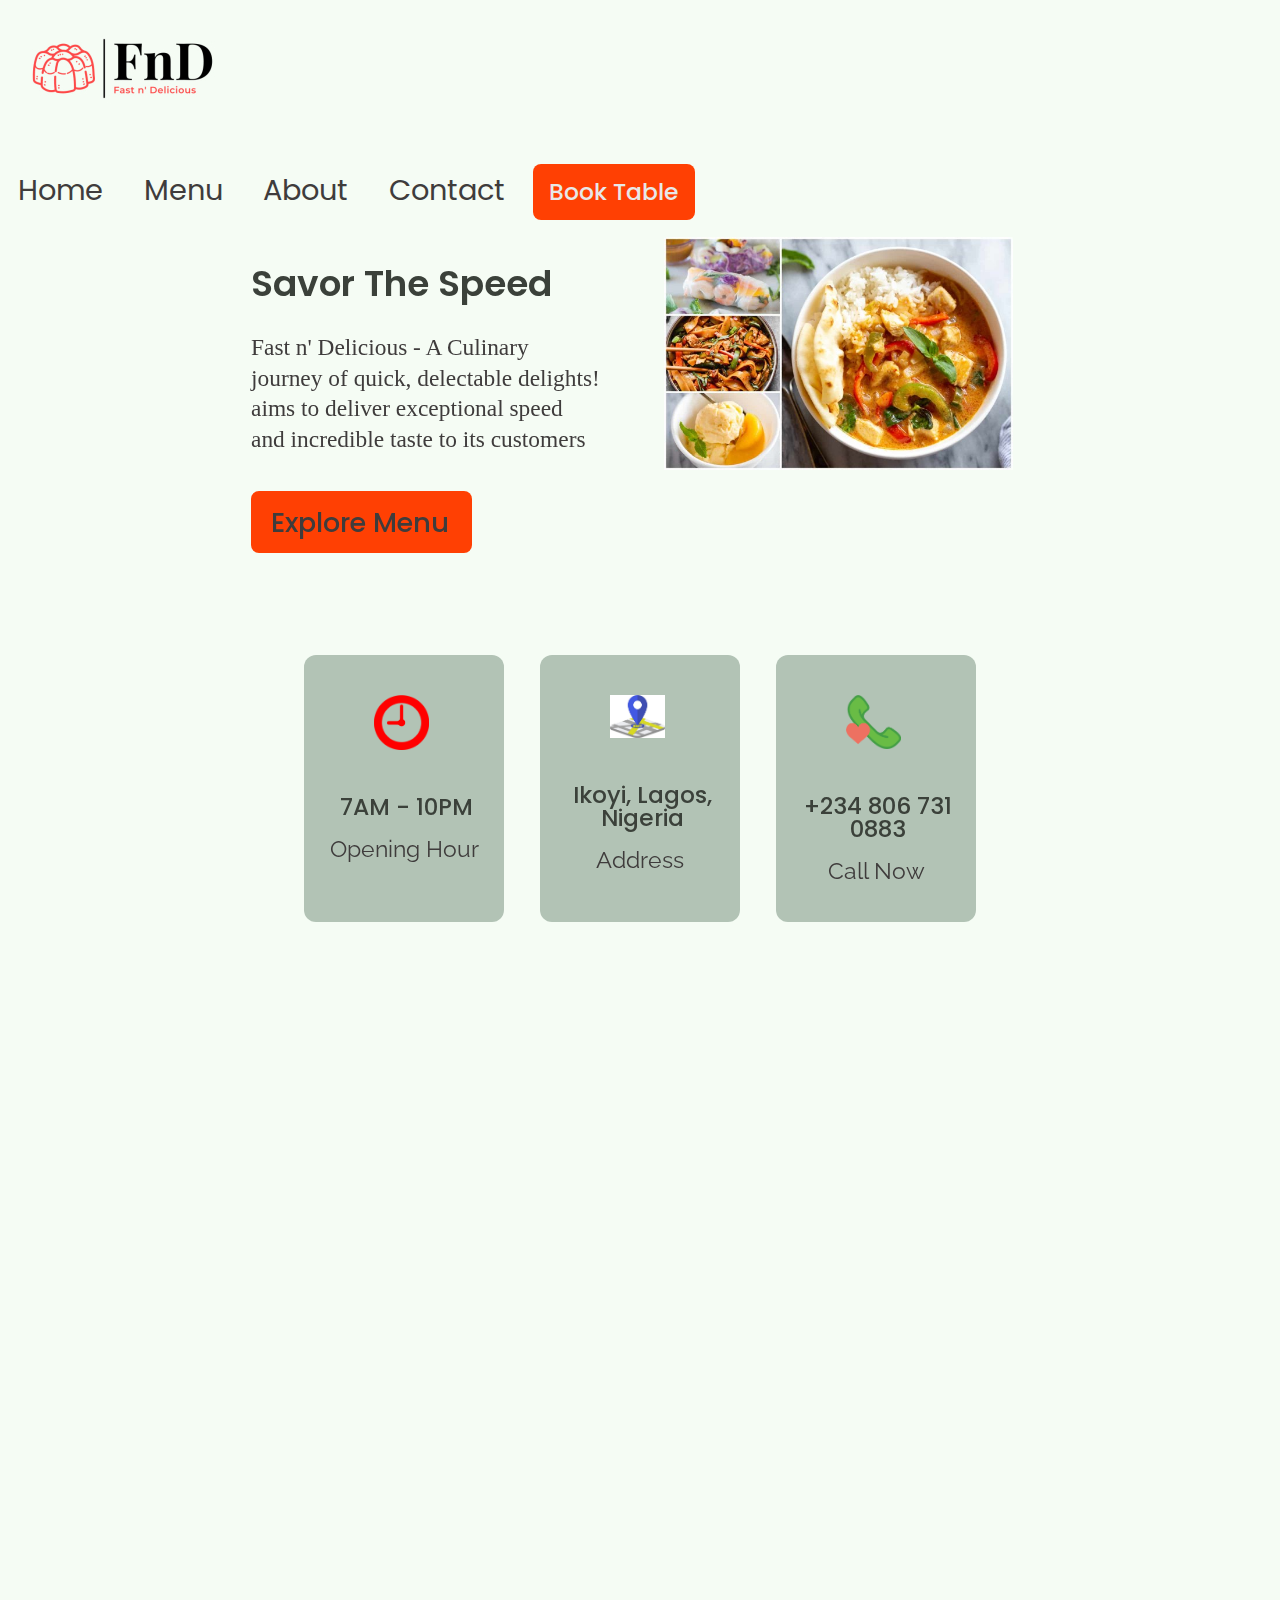
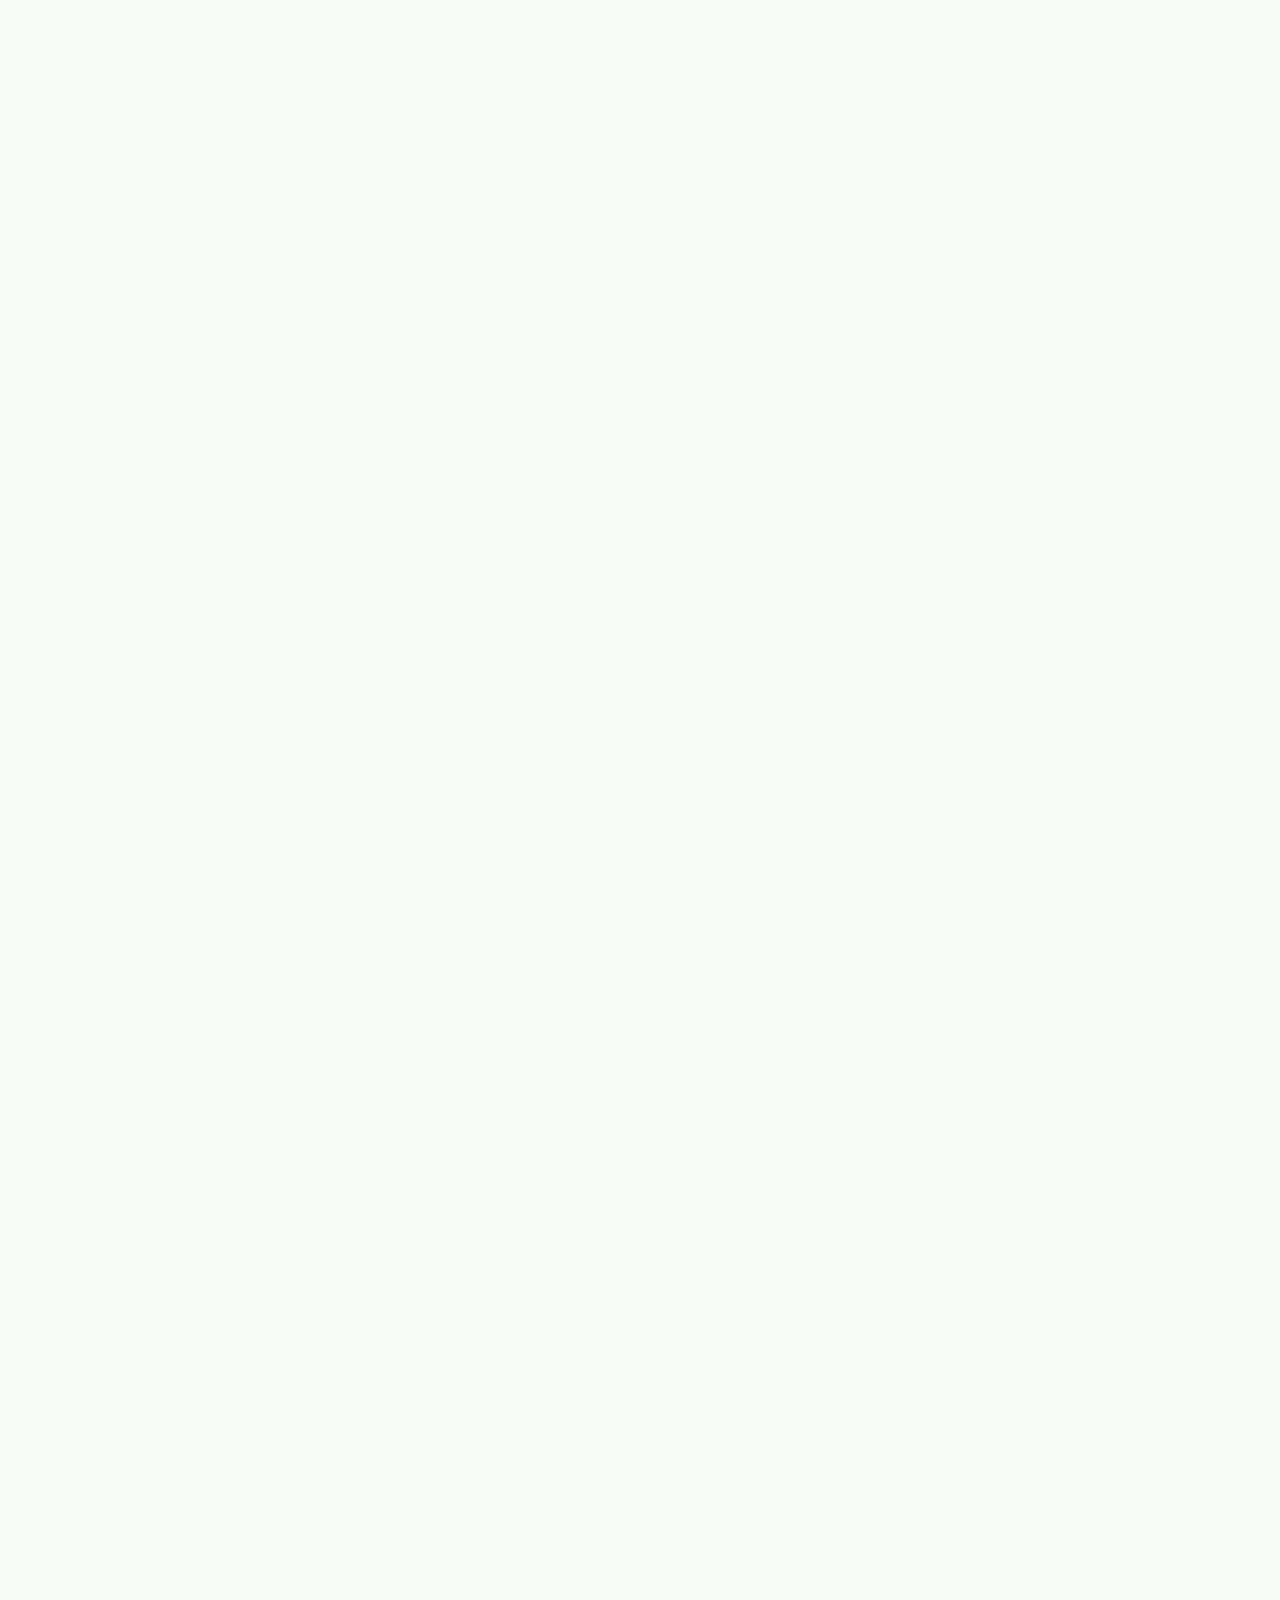
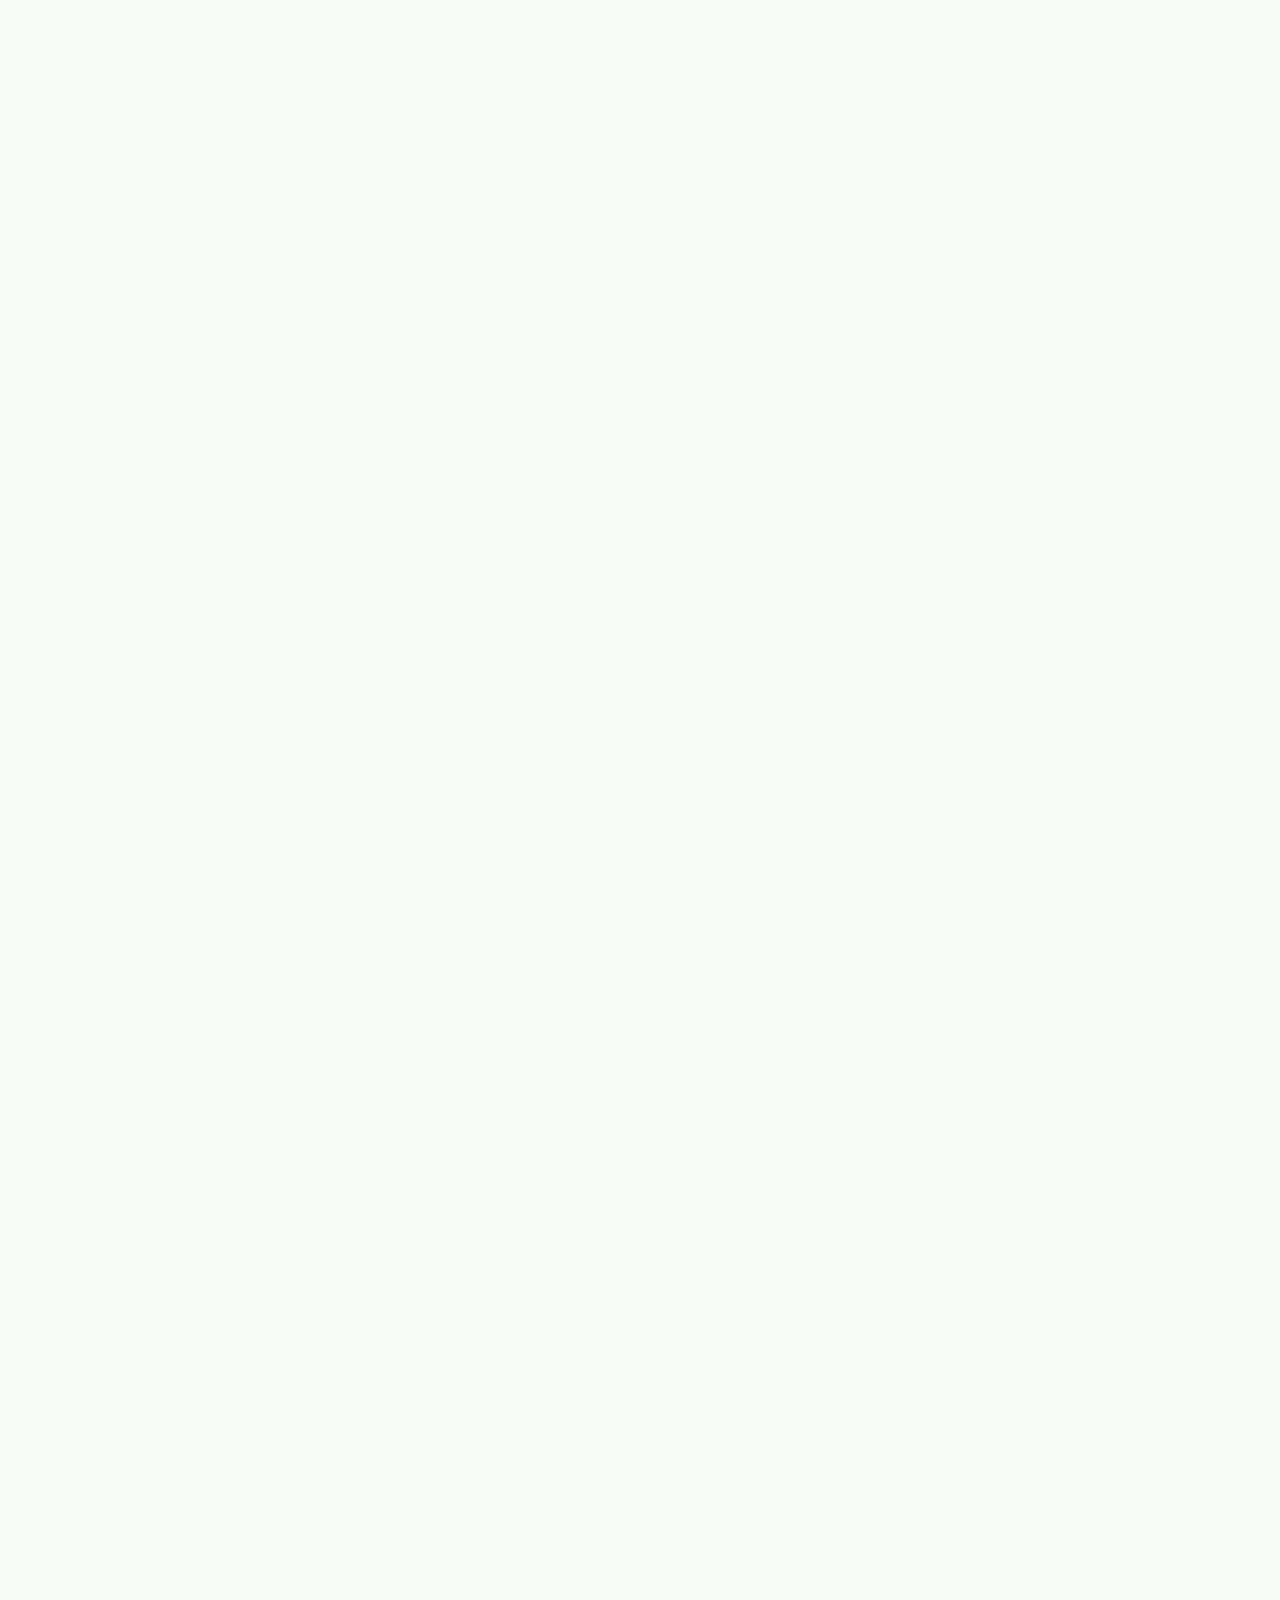
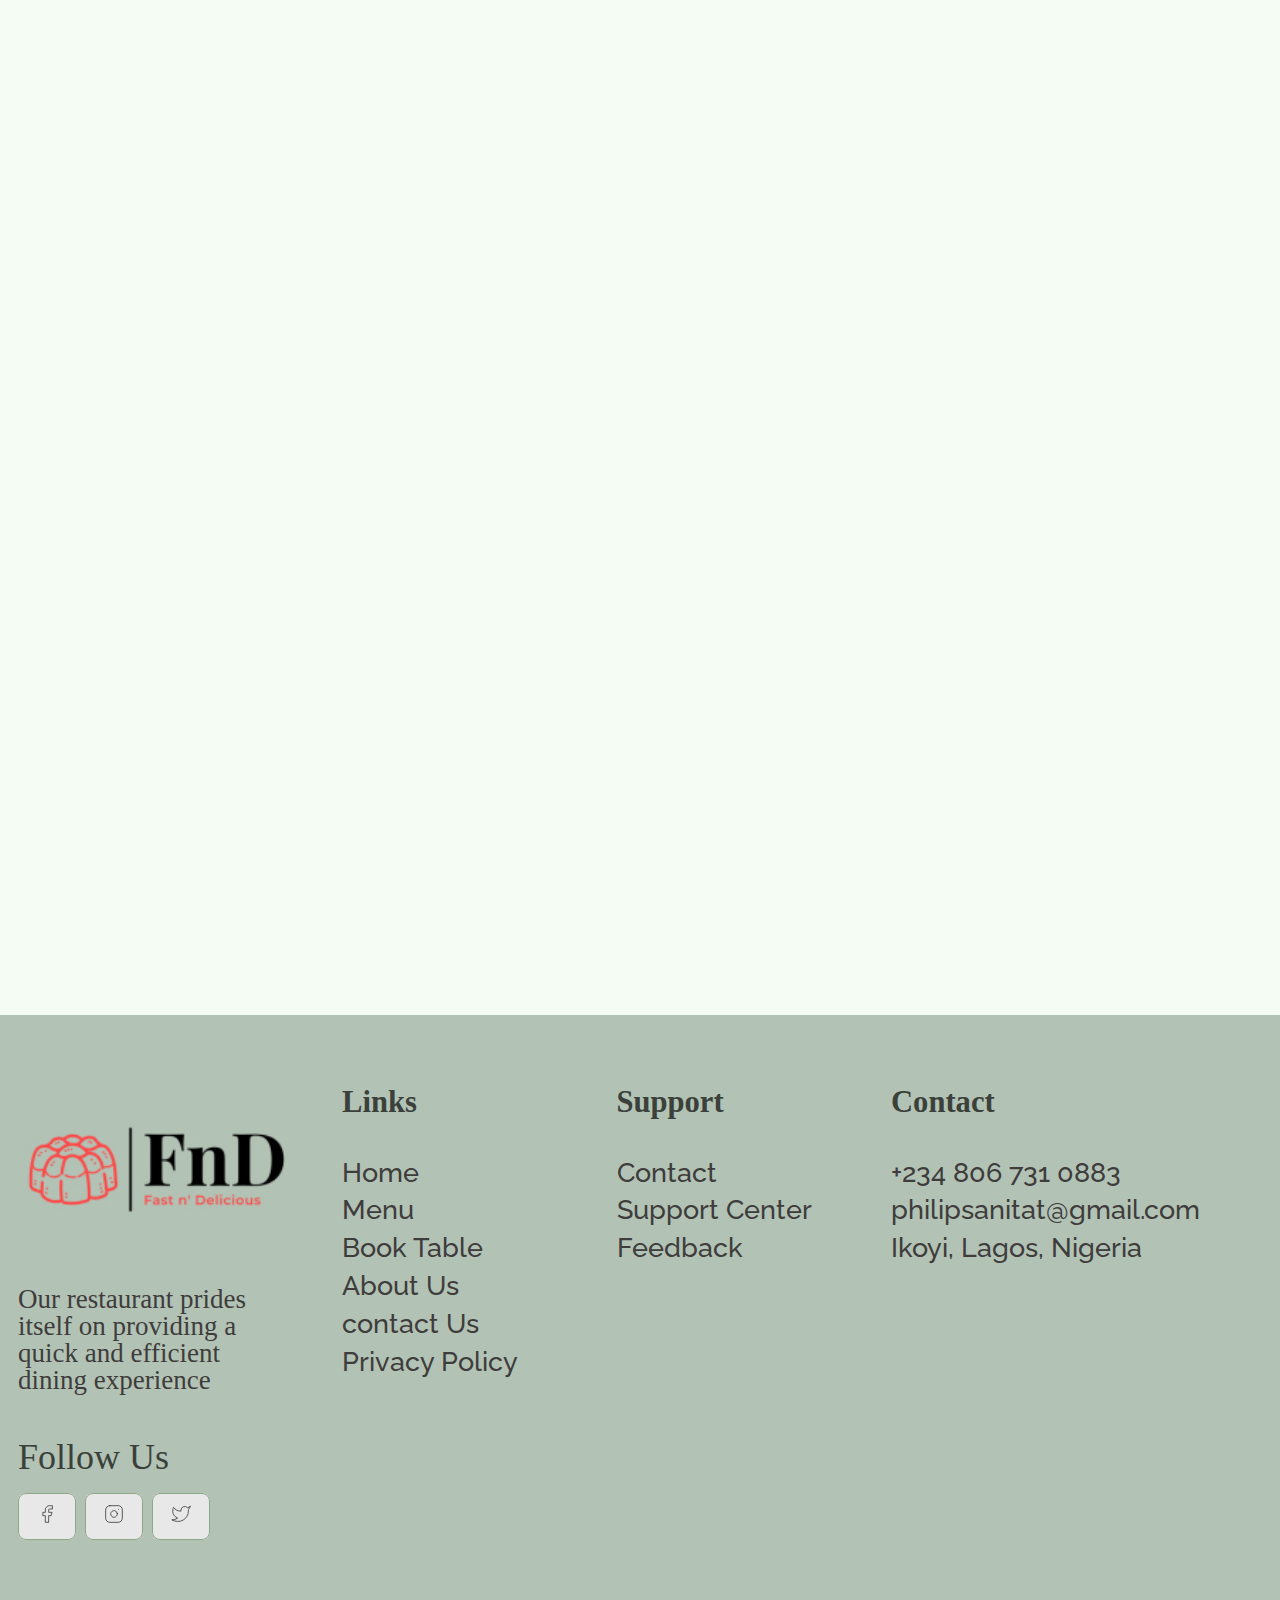
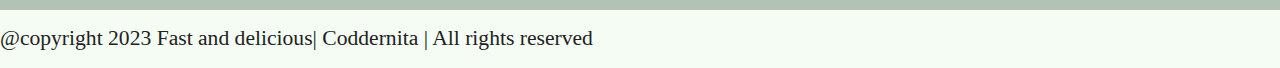
<file: index.html>
<!DOCTYPE html>
<html lang="en">
  <head>
    <meta charset="UTF-8" />
    <meta http-equiv="X-UA-Compatible" content="IE=edge" />
    <meta name="viewport" content="width=device-width, initial-scale=1.0" />
    <title>Home | FAst N' DElicious</title>
    <link rel="stylesheet" href="./reset.css" />
    <link rel="stylesheet" href="./globalstyle.css" />
    <link rel="stylesheet" href="./components.css" />
    <link rel="stylesheet" href="./home.css" />
    <!-- aos library css -->
    <link rel="stylesheet" href="https://unpkg.com/aos@next/dist/aos.css" />
  </head>
  <body>
    <!-- Nav Section-->
    <div class="nav">
      <div class="container">
        <div class="nav__wrapper">
          <a href="./index.html" class="logo"
            ><img src="images/main-logo.jpg" alt="Fnd" id="logo"
          /></a>
          <nav>
            <div class="nav__icon">
              <svg
                xmlns="http://www.w3.org/2000/svg"
                width="24"
                height="24"
                viewBox="0 0 24 24"
                fill="none"
                stroke="currentColor"
                stroke-width="2"
                stroke-linecap="round"
                stroke-linejoin="round"
                class="feather feather-menu"
              >
                <line x1="3" y1="12" x2="21" y2="12" />
                <line x1="3" y1="6" x2="21" y2="6" />
                <line x1="3" y1="18" x2="21" y2="18" />
              </svg>
            </div>
            <div class="nav__bgOverlay"></div>
            <ul class="nav__list">
              <div class="nav__close">
                <svg
                  xmlns="http://www.w3.org/2000/svg"
                  width="24"
                  height="24"
                  viewBox="0 0 24 24"
                  fill="none"
                  stroke="currentColor"
                  stroke-width="2"
                  stroke-linecap="round"
                  stroke-linejoin="round"
                  class="feather feather-x">
                  <line x1="18" y1="6" x2="6" y2="18" />
                  <line x1="6" y1="6" x2="18" y2="18" />
                </svg>
              </div>
              <div class="nav__list__wrapper">
                <li><a class="nav__link" href="./index.html">Home</a></li>
                <li><a class="nav__link" href="./menu.html">Menu</a></li>
                <li><a class="nav__link" href="./about.html">About</a></li>
                <li><a class="nav__link" href="./contact.html">Contact</a></li>
                <li>
                  <div class="book__btn">
                    <a href="./booking.html" class="btn primary-btn"
                      >Book Table</a>
                  </div>
                </li>
              </div>
            </ul>
          </nav>
        </div>
      </div>
    </div>
    <!-- End Nav Section-->
    <!-- Hero Section-->
    <section id="hero">
      <div class="container">
        <div class="hero__wrapper" data-aos="fade-left">
          <div class="hero__left">
            <div class="hero__left__wrapper">
              <h1 class="hero__heading">Savor The Speed</h1>
              <p class="hero__info">
                Fast n' Delicious - A Culinary journey of quick, delectable
                delights! aims to deliver exceptional speed and incredible taste
                to its customers
              </p>
              <div class="button__wrapper">
                <a href="#" class="btns primary-btn">Explore Menu</a>
              </div>
            </div>
          </div>
          <div class="hero__right">
            <div class="hero__imgwrapper">
              <img
                src="images/3Course-PanangCurry (1).jpg"
                alt="Food image"
                class="hero__img"
              />
            </div>
          </div>
        </div>
      </div>
    </section>
    <!-- End Hero Section-->
    <!--Store Info-->
    <section id="storeinfo">
      <div class="container">
        <div class="storeinfo__wrapper" data-aos="fade-top">
          <div class="storeinfo__item">
            <div class="storeinfo__icon">
              <img
                src="./images/clock.png"
                alt="clock icon"
                class="store__img"
              />
            </div>
            <h3 class="storeinfo__title">7AM - 10PM</h3>
            <p class="storeinfo__text">Opening Hour</p>
          </div>
          <div class="storeinfo__item">
            <div class="storeinfo__icon">
              <img
                src="./images/location.jpg"
                alt="location icon"
                class="store__img"
              />
            </div>
            <h3 class="storeinfo__title">Ikoyi, Lagos, Nigeria</h3>
            <p class="storeinfo__text">Address</p>
          </div>
          <div class="storeinfo__item">
            <div class="storeinfo__icon">
              <img
                src="./images/phone-icon.png"
                alt="phone icon"
                class="store__img"
              />
            </div>
            <h3 class="storeinfo__title">+234 806 731 0883</h3>
            <p class="storeinfo__text">Call Now</p>
          </div>
        </div>
      </div>
    </section>
    <!--End Store Info-->
    <!-- Our Specials Section -->
    <section id="ourSpecials">
      <div class="container">
        <div class="ourSpecials__wrapper" data-aos="fade-right">
          <div class="ourSpecials__left">
            <div class="ourSpecials__item">
              <div class="ourSpecials__item__img">
                <img src="./images/garlic-butter.jpg" alt="food img" />
              </div>
              <h2 class="ourSpecials__item__title">Garlic-Butter Rib Roast</h2>
              <h3 class="ourSpecials__item__price">$18</h3>
              <div class="ourSpecials__item__stars">
                <img
                  src="./images/star.png"
                  alt="3 stars"
                  class="ourSpecials__star__img"
                />
              </div>
              <p class="ourSpecials__item__text">
                Prepared with care and precision, this masterpiece is a feast
                for the eyes as well.The aroma of garlic and butter wafts
                through the air,the Garlic-Butter Rib Roast is the epitome of
                culinary indulgence.This extraordinary dish is a symphony of
                flavors that will leave you craving more with every savory bite.
              </p>
            </div>
            <div class="ourSpecials__item">
              <div class="ourSpecials__item__img">
                <img src="./images/birria-tacos.jpg" alt="food img" />
              </div>
              <h2 class="ourSpecials__item__title">Birria Tacos</h2>
              <h3 class="ourSpecials__item__price">$18</h3>
              <div class="ourSpecials__item__stars">
                <img
                  src="./images/star.png"
                  alt="3 stars"
                  class="ourSpecials__star__img"
                />
              </div>
              <p class="ourSpecials__item__text">
                Get ready to tantalize your taste buds with the irresistible
                allure of Birria Tacos.Join the food revolution and treat
                yourself to a symphony of flavors and textures. Experience the
                magic of Birria Tacos and indulge in a culinary journey that
                will have you coming back for more.
              </p>
            </div>
          </div>
          <div class="ourSpecials__right">
            <h2 class="ourSpecials__title">Our Specials</h2>
            <p class="ourSpecials__text">
              All of our food is prepared daily at our restaurants to ensure the
              highest quality, freshest meals are delivered to our customers.
            </p>
            <a href="./booking.html" class="btn primary-btn">Book Table</a>
          </div>
        </div>
      </div>
    </section>
    <!-- End Our Specials Section -->
    <!-- Top Oder -->
    <section id="dishGrid" data-aos="fade-up">
      <div class="container">
        <h2 class="dishGrid__title">Top Oder</h2>
        <div class="dishGrid__wrapper">
          <div class="dishGrid__item">
            <div class="dishGrid__item__img">
              <img src="./images/birria-tacos.jpg" alt="food img" />
            </div>
            <div class="dishGrid__item__info">
              <h3 class="dishGrid__item__title">Birria Tacos</h3>
              <h3 class="dishGrid__item__price">$18</h3>
              <div class="dishGrid__item__stars">
                <img src="./images/star.png" alt="3 star" class="star" />
              </div>
            </div>
          </div>
          <div class="dishGrid__item">
            <div class="dishGrid__item__img">
              <img src="./images/garlic-butter.jpg" alt="food img" />
            </div>
            <div class="dishGrid__item__info">
              <h3 class="dishGrid__item__title">Garlic-Butter Rib Roast</h3>
              <h3 class="dishGrid__item__price">$18</h3>
              <div class="dishGrid__item__stars">
                <img src="./images/star.png" alt="3 star" class="star" />
              </div>
            </div>
          </div>
          <div class="dishGrid__item">
            <div class="dishGrid__item__img">
              <img src="./images/bread.jpeg" alt="food img" />
            </div>
            <div class="dishGrid__item__info">
              <h3 class="dishGrid__item__title">Bread Pudding</h3>
              <h3 class="dishGrid__item__price">$16</h3>
              <div class="dishGrid__item__stars">
                <img src="./images/star.png" alt="3 star" class="star" />
              </div>
            </div>
          </div>
        </div>
      </div>
    </section>
    <!-- End Top Oder -->
    <!-- Discount Section -->
    <section id="discount" data-aos="fade-right">
      <div class="container">
        <div class="discount__wrapper">
          <div class="discount__images">
            <div class="discount__img1">
              <img src="./images/ball-soup.jpg" alt="Food img" />
            </div>
            <div class="discount__img2">
              <img src="./images/garlic-butter.jpg" alt="Food img" />
            </div>
          <div class="discount__info">
            <h3 class="discount__text">20% OFF</h3>
            <h3 class="discount__title">Demo Dish For Discount</h3>
            <h3 class="discount__price">
              <span class="discount__oldPrice">$45</span>
              <span class="discount__newPrice">$35</span>
            </h3>
            <div class="discount__stars">
              <img src="./images/star.png" alt="3 stars" />
            </div>
            <a class="btn primary-btn" href="./booking.html">Book Table</a>
          </div>
        </div>
      </div>
    </section>
    <!-- End Discount Section -->
    <!-- Events Info -->
  <section id="eventsInfo" data-aos="fade-up">
    <div class="container">
      <div class="eventsInfo__wrapper">
        <div class="eventsInfo__left">
          <div class="eventsInfo__item">
            <div class="eventsInfo__item__img">
              <img src="./images/info1.jpg" alt="corporate events">
            </div>
            <div class="eventsInfo__item__info">
              <h2 class="eventsInfo__item__title">Corporate Events</h2>
              <p class="eventsInfo__item__text">
                Fast n' delicious is the perfect venue for your corporate events. We specialize in private and public parties.
              </p>
            </div>
          </div>
          <div class="eventsInfo__item">
            <div class="eventsInfo__item__img">
              <img src="./images/bread.jpeg" alt="wedding events">
            </div>
            <div class="eventsInfo__item__info">
              <h2 class="eventsInfo__item__title">Weddings</h2>
              <p class="eventsInfo__item__text">
                Fast n' delicious offers a magnificent wedding experience set in a spectacular setting that is
               unique and comfortable.
              </p>
            </div>
          </div>
        </div>
        <div class="eventsInfo__right" data-aos="fade-up">
          <h2 class="eventsInfo__title">Book For Events</h2>
          <p class="eventsInfo__text">Book your event or corporate function at Fast n' delicious to experience a
            truly unique experience.</p>
          <a href="./contact.html" class="btn primary-btn">Contact Now</a>
        </div>
      </div>
    </div>
  </section>
  <!-- End Events Info -->
  <!-- Why Us section -->
  <section id="whyUs">
    <div class="container">
      <div class="whyUs__wrapper">
        <div class="whyUs__left" data-aos="fade-right">
          <h2 class="whyUs__title">
            Why Choose Our Food
          </h2>
          <p class="whyUs__text">
        Fast n' Delicious stands out as a restaurant concept that combines speed, 
        exceptional taste, variety, convenience, and a memorable 
        dining experience. These factors make it an appealing choice for 
        individuals seeking a quick, flavorful, and satisfying meal.
          </p>
        </div>
      </div>
    </div>
  </section>
  <!-- End Why Us section -->
  <!-- Testimonial Section -->
  <section id="testimonial">
    <div class="container">
      <div class="testimonial__wrapper" data-aos="fade-up">
        <h2 class="testimonial__title">What Our Customers Say</h2>
        <div class="testimonial__items__wrapper">
          <div class="testimonial__item">
            <div class="testimonial__item__info">
              <h3 class="testimonial__item__name">Sarah</h3>
              <div class="testimonial__item__stars">
                <img src="./images/star.png" alt="3 star" class="star">
              </div>
              <p class="testimonial__item__text">
                “I absolutely love Fast n' Delicious! The name says it all. The food is incredibly tasty, and the service is lightning fast. It's my go-to spot when I'm looking for a quick and delicious meal. I highly recommend their gourmet burgers”
              </p>
            </div>
          </div>
          <div class="testimonial__item">
            <div class="testimonial__item__info">
              <h3 class="testimonial__item__name">David</h3>
              <div class="testimonial__item__stars">
                <img src="./images/star.png" alt="3 star" class="star">
              </div>
              <p class="testimonial__item__text">
                "I recently tried Fast n' Delicious, and I was blown away by the flavors they offer. The wraps are bursting with freshness, and the salads are a perfect balance of textures and tastes. What impressed me the most was the speed of service. Despite being busy, the staff was efficient and friendly. I can't wait to go back and try more items from their menu!"
              </p>
            </div>
          </div>
          <div class="testimonial__item">
            <div class="testimonial__item__info">
              <h3 class="testimonial__item__name">Mark</h3>
              <div class="testimonial__item__stars">
                <img src="./images/star.png" alt="3 star" class="star">
              </div>
              <p class="testimonial__item__text">
                “Fast n' Delicious is a gem! The food is not only fast but also incredibly delicious. Their menu offers a great selection, and the flavors are always on point. The staff is friendly and attentive, making the whole dining experience even better. I'm a loyal customer for life!"
              </p>
            </div>
          </div>
          <div class="testimonial__item">
            <div class="testimonial__item__info">
              <h3 class="testimonial__item__name">Emily</h3>
              <div class="testimonial__item__stars">
                <img src="./images/star.png" alt="3 star" class="star">
              </div>
              <p class="testimonial__item__text">
                “I have to say, Fast n' Delicious exceeded my expectations. I'm someone who values quality food, even when I'm in a hurry, and this place delivers. The ingredients they use are top-notch, and you can taste the difference. I appreciate the variety they offer too—I can get a flavorful bowl or a delicious burger, depending on my mood. Fast n' Delicious has become my go-to place for a quick, satisfying, and tasty meal“
              </p>
            </div>
          </div>
        </div>
      </div>
    </div>
  </section>
  <!-- End Testimonial Section -->
  <!-- Newsletter Section -->
  <section id="newsletter" data-aos="fade-up">
    <div class="container">
      <div class="newsletter__wrapper">
        <div class="newsletter__info">
          <h3 class="newsletter__title">Join Newsletter</h3>
          <p class="newsletter__text">
            Get notified with the latest news and recent offers from “Fast n' Delicious”
          </p>
        </div>
        <div class="newsletter__form">
          <form action="">
            <label for="email">
              <input type="email" placeholder="Your Email Address">
            </label>
            <button type="submit">Join</button>
          </form>
        </div>
      </div>
    </div>
  </section>
  <!-- End Newsletter Section -->
    <!--Footer-->
    <footer>
      <div class="container">
        <div class="footer__wrapper">
          <div class="footer__coll">
            <div class="footer__logo">
              <img src="images/footer-logo.jpg" alt="Fnd" class="footer__img" />
            </div>
            <p class="footer__desc">
              Our restaurant prides itself on providing a quick and efficient
              dining experience
            </p>
            <div class="footer__socials">
              <h4 class="footer__socials__title">Follow Us</h4>
              <ol class="footer__socials__list">
                <li>
                  <a href="#">
                    <svg
                      xmlns="http://www.w3.org/2000/svg"
                      width="24"
                      height="24"
                      viewBox="0 0 24 24"
                      fill="none"
                      stroke="currentColor"
                      stroke-width="1"
                      stroke-linecap="round"
                      stroke-linejoin="round"
                      class="feather feather-facebook"
                    >
                      <path
                        d="M18 2h-3a5 5 0 0 0-5 5v3H7v4h3v8h4v-8h3l1-4h-4V7a1 1 0 0 1 1-1h3z"
                      />
                    </svg>
                  </a>
                </li>
                <li>
                  <a href="#">
                    <svg
                      xmlns="http://www.w3.org/2000/svg"
                      width="24"
                      height="24"
                      viewBox="0 0 24 24"
                      fill="none"
                      stroke="currentColor"
                      stroke-width="1"
                      stroke-linecap="round"
                      stroke-linejoin="round"
                      class="feather feather-instagram"
                    >
                      <rect x="2" y="2" width="20" height="20" rx="5" ry="5" />
                      <path
                        d="M16 11.37A4 4 0 1 1 12.63 8 4 4 0 0 1 16 11.37z"
                      />
                      <line x1="17.5" y1="6.5" x2="17.51" y2="6.5" />
                    </svg>
                  </a>
                </li>
                <li>
                  <a href="#">
                    <svg
                      xmlns="http://www.w3.org/2000/svg"
                      width="24"
                      height="24"
                      viewBox="0 0 24 24"
                      fill="none"
                      stroke="currentColor"
                      stroke-width="1"
                      stroke-linecap="round"
                      stroke-linejoin="round"
                      class="feather feather-twitter"
                    >
                      <path
                        d="M23 3a10.9 10.9 0 0 1-3.14 1.53 4.48 4.48 0 0 0-7.86 3v1A10.66 10.66 0 0 1 3 4s-4 9 5 13a11.64 11.64 0 0 1-7 2c9 5 20 0 20-11.5a4.5 4.5 0 0 0-.08-.83A7.72 7.72 0 0 0 23 3z"
                      />
                    </svg>
                  </a>
                </li>
              </ol>
            </div>
          </div>
          <div class="footer__col2">
            <h3 class="footer__text__title">Links</h3>
            <ol class="footer__text">
              <li>
                <a href="/index.html">Home</a>
              </li>
              <li>
                <a href="./menu.html">Menu</a>
              </li>
              <li>
                <a href="./booking.html">Book Table</a>
              </li>
              <li>
                <a href="./about.html">About Us</a>
              </li>
              <li>
                <a href="./contact.html">contact Us</a>
              </li>
              <li>
                <a href="#">Privacy Policy</a>
              </li>
            </ol>
          </div>
          <div class="footer__col3">
            <h3 class="footer__text__title">Support</h3>
            <ol class="footer__text">
              <li>
                <a href="#">Contact</a>
              </li>
              <li>
                <a href="#">Support Center</a>
              </li>
              <li>
                <a href="#">Feedback</a>
              </li>
            </ol>
          </div>
          <div class="footer__col4">
            <h3 class="footer__text__title">Contact</h3>
            <ol class="footer__text">
              <li>
                <a href="#">+234 806 731 0883</a>
              </li>
              <li>
                <a href="#">philipsanitat@gmail.com</a>
              </li>
              <li>
                <a href="#">Ikoyi, Lagos, Nigeria</a>
              </li>
            </ol>
          </div>
        </div>
      </div>
    </footer>
    <div id="copyright">
      <div class="container">
        <p class="copyright__text">
          @copyright 2023 Fast and delicious| Coddernita | All rights reserved
        </p>
      </div>
    </div>

    <!-- aos script -->
    <script src="https://unpkg.com/aos@next/dist/aos.js"></script>
    <!-- custom script -->
    <script src="./main.js"></script>
  </body>
</html>
</file>
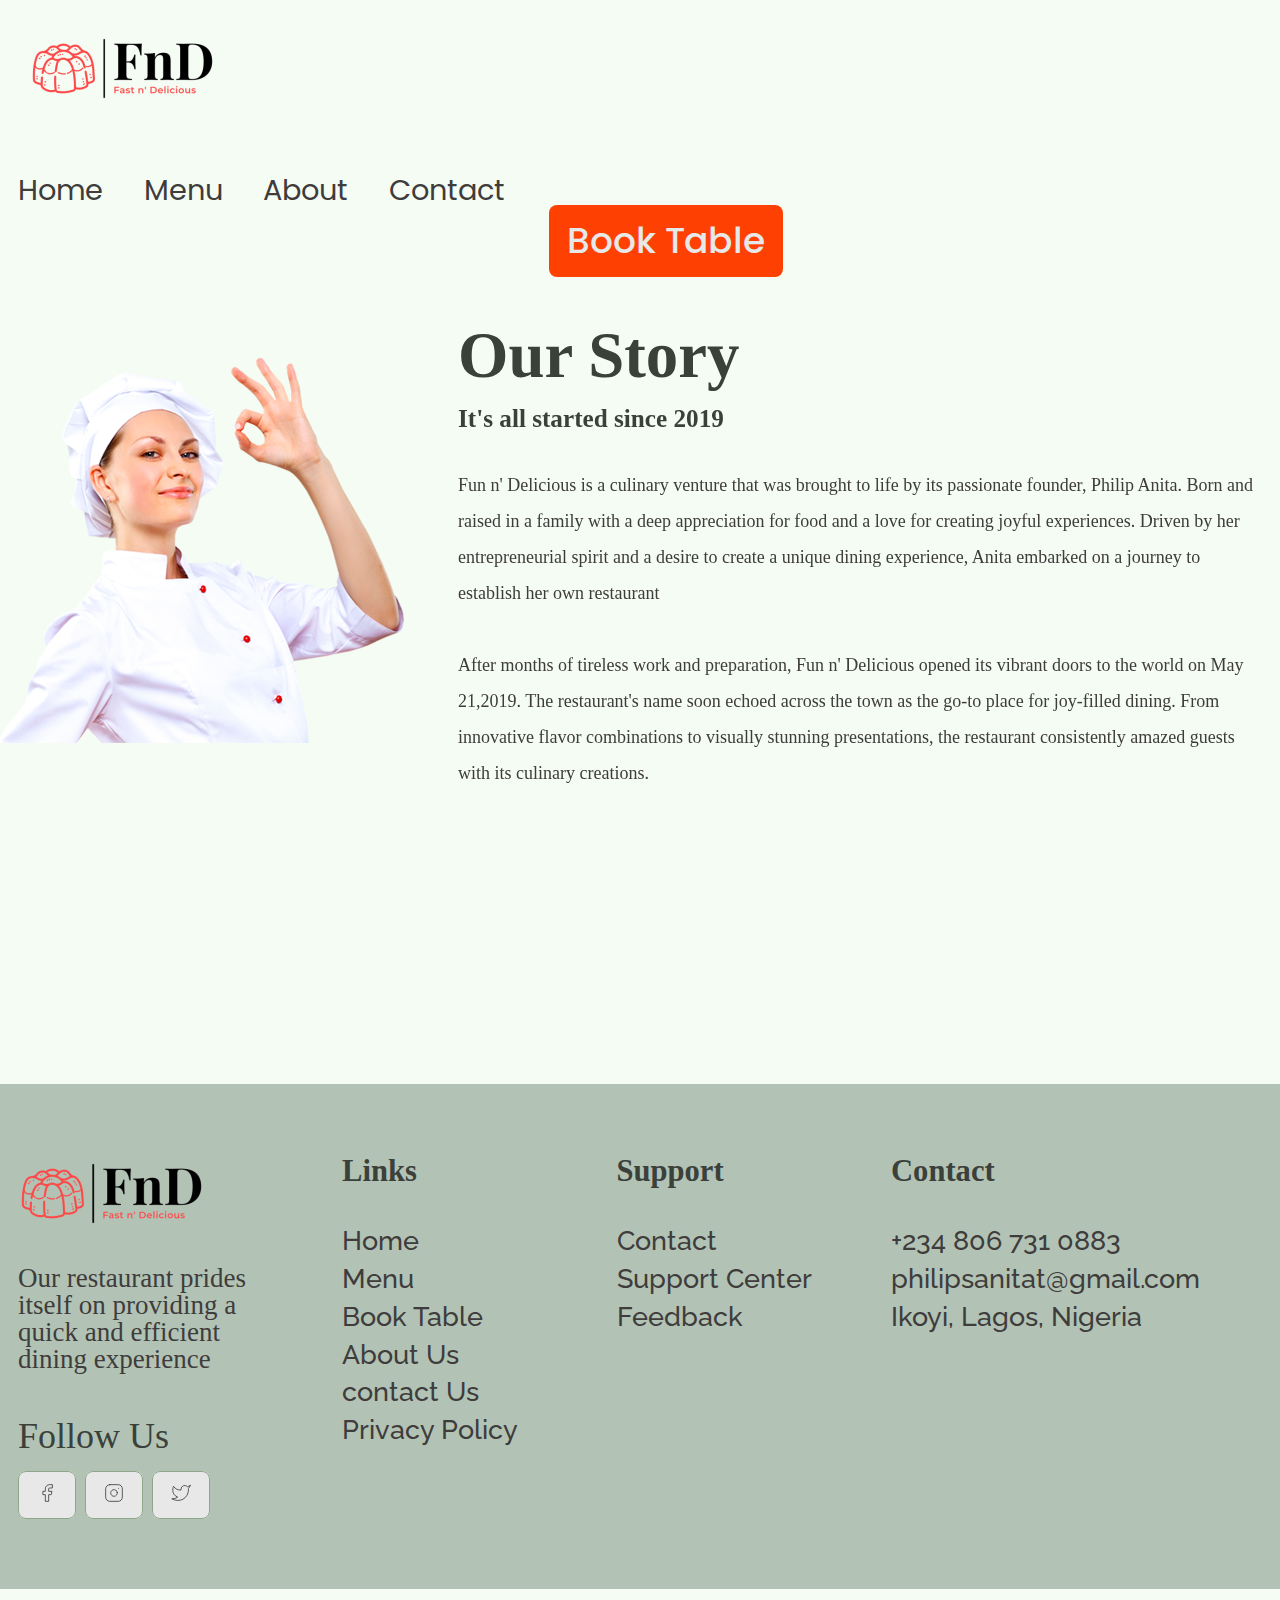
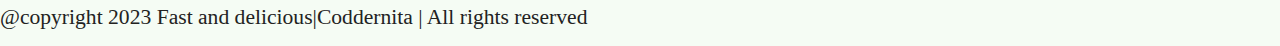
<file: about.html>
<!DOCTYPE html>
<html lang="en">
  <head>
    <meta charset="UTF-8" />
    <meta http-equiv="X-UA-Compatible" content="IE=edge" />
    <meta name="viewport" content="width=device-width, initial-scale=1.0" />
    <title>About | FAst N' DElicious</title>
    <link rel="stylesheet" href="./reset.css" />
    <link rel="stylesheet" href="./globalstyle.css" />
    <link rel="stylesheet" href="./components.css" />
    <link rel="stylesheet" href="./about.css" />
    <!-- aos library css -->
    <link rel="stylesheet" href="https://unpkg.com/aos@next/dist/aos.css" />
  </head>
  <body>
    <!-- Nav Section-->
    <div class="nav">
      <div class="container">
        <div class="nav__wrapper">
          <a href="./index.html" class="logo"
            ><img src="images/main-logo.jpg" alt="Fnd" id="logo"
          /></a>
          <nav>
            <div class="nav__icon">
              <svg
                xmlns="http://www.w3.org/2000/svg"
                width="24"
                height="24"
                viewBox="0 0 24 24"
                fill="none"
                stroke="currentColor"
                stroke-width="2"
                stroke-linecap="round"
                stroke-linejoin="round"
                class="feather feather-menu"
              >
                <line x1="3" y1="12" x2="21" y2="12" />
                <line x1="3" y1="6" x2="21" y2="6" />
                <line x1="3" y1="18" x2="21" y2="18" />
              </svg>
            </div>
            <div class="nav__bgOverlay"></div>
            <ul class="nav__list">
              <div class="nav__close">
                <svg
                  xmlns="http://www.w3.org/2000/svg"
                  width="24"
                  height="24"
                  viewBox="0 0 24 24"
                  fill="none"
                  stroke="currentColor"
                  stroke-width="2"
                  stroke-linecap="round"
                  stroke-linejoin="round"
                  class="feather feather-x"
                >
                  <line x1="18" y1="6" x2="6" y2="18" />
                  <line x1="6" y1="6" x2="18" y2="18" />
                </svg>
              </div>
              <div class="nav__list__wrapper">
                <li><a class="nav__link" href="./index.html">Home</a></li>
                <li><a class="nav__link" href="./menu.html">Menu</a></li>
                <li><a class="nav__link" href="./about.html">About</a></li>
                <li><a class="nav__link" href="./contact.html">Contact</a></li>
                <li>
                  <a href="./booking.html" class="btn primary-btn"
                    >Book Table</a
                  >
                </li>
              </div>
            </ul>
          </nav>
        </div>
      </div>
    </div>
    <!-- End Nav Section-->
    <!-- Our Story Section -->
    <section id="ourStory" data-aos="fade-up">
      <div class="container">
        <div class="ourStory__wrapper">
          <div class="ourStory__img">
            <img src="./images/chef.png" alt="FnD" />
          </div>
          <div class="ourStory__info">
            <h3 class="ourStory__title">Our Story</h3>
            <p class="ourStory__subtitle">It's all started since 2019</p>
            <p class="ourStory__text">
              Fun n' Delicious is a culinary venture that was brought to life by
              its passionate founder, Philip Anita. Born and raised in a family
              with a deep appreciation for food and a love for creating joyful
              experiences. Driven by her entrepreneurial spirit and a desire to
              create a unique dining experience, Anita embarked on a journey to
              establish her own restaurant
              <br /><br />
              After months of tireless work and preparation, Fun n' Delicious
              opened its vibrant doors to the world on May 21,2019. The
              restaurant's name soon echoed across the town as the go-to place
              for joy-filled dining. From innovative flavor combinations to
              visually stunning presentations, the restaurant consistently
              amazed guests with its culinary creations.
            </p>
          </div>
        </div>
      </div>
    </section>
    <!-- End Our Story Section -->
    <!-- Our Goals -->
    <section id="ourGoals" data-aos="fade-down">
      <div class="container">
        <div class="ourGoals__info">
          <h3 class="ourGoals__title">Our Goals</h3>
          <p class="ourGoals__text">
            At Fun n' Delicious, our goals are centered around creating a
            one-of-a-kind dining experience that combines fun, flavor, and
            delight: Unforgettable Flavours, Playful Atmosphere, Outstanding
            Service, Creative Presentation, Continuous Innovation,
            Sustainability and Quality and Positive Impact. By pursuing these
            goals, Fun n' Delicious aims to be more than just a restaurant. We
            aspire to be a destination that creates lasting memories, spreads
            joy, and becomes an integral part of our guests' lives.
          </p>
        </div>
      </div>
    </section>
    <!-- End Our Goals -->
    <!--Footer-->
    <footer>
      <div class="container">
        <div class="footer__wrapper">
          <div class="footer__coll">
            <div class="footer__logo">
              <img src="./images/footer-logo.jpg" alt="Fnd" />
            </div>
            <p class="footer__desc">
              Our restaurant prides itself on providing a quick and efficient
              dining experience
            </p>
            <div class="footer__socials">
              <h4 class="footer__socials__title">Follow Us</h4>
              <ol class="footer__socials__list">
                <li>
                  <a href="#">
                    <svg
                      xmlns="http://www.w3.org/2000/svg"
                      width="24"
                      height="24"
                      viewBox="0 0 24 24"
                      fill="none"
                      stroke="currentColor"
                      stroke-width="1"
                      stroke-linecap="round"
                      stroke-linejoin="round"
                      class="feather feather-facebook"
                    >
                      <path
                        d="M18 2h-3a5 5 0 0 0-5 5v3H7v4h3v8h4v-8h3l1-4h-4V7a1 1 0 0 1 1-1h3z"
                      />
                    </svg>
                  </a>
                </li>
                <li>
                  <a href="#">
                    <svg
                      xmlns="http://www.w3.org/2000/svg"
                      width="24"
                      height="24"
                      viewBox="0 0 24 24"
                      fill="none"
                      stroke="currentColor"
                      stroke-width="1"
                      stroke-linecap="round"
                      stroke-linejoin="round"
                      class="feather feather-instagram"
                    >
                      <rect x="2" y="2" width="20" height="20" rx="5" ry="5" />
                      <path
                        d="M16 11.37A4 4 0 1 1 12.63 8 4 4 0 0 1 16 11.37z"
                      />
                      <line x1="17.5" y1="6.5" x2="17.51" y2="6.5" />
                    </svg>
                  </a>
                </li>
                <li>
                  <a href="#">
                    <svg
                      xmlns="http://www.w3.org/2000/svg"
                      width="24"
                      height="24"
                      viewBox="0 0 24 24"
                      fill="none"
                      stroke="currentColor"
                      stroke-width="1"
                      stroke-linecap="round"
                      stroke-linejoin="round"
                      class="feather feather-twitter"
                    >
                      <path
                        d="M23 3a10.9 10.9 0 0 1-3.14 1.53 4.48 4.48 0 0 0-7.86 3v1A10.66 10.66 0 0 1 3 4s-4 9 5 13a11.64 11.64 0 0 1-7 2c9 5 20 0 20-11.5a4.5 4.5 0 0 0-.08-.83A7.72 7.72 0 0 0 23 3z"
                      />
                    </svg>
                  </a>
                </li>
              </ol>
            </div>
          </div>
          <div class="footer__col2">
            <h3 class="footer__text__title">Links</h3>
            <ol class="footer__text">
              <li>
                <a href="/index.html">Home</a>
              </li>
              <li>
                <a href="./menu.html">Menu</a>
              </li>
              <li>
                <a href="./booking.html">Book Table</a>
              </li>
              <li>
                <a href="./about.html">About Us</a>
              </li>
              <li>
                <a href="./contact.html">contact Us</a>
              </li>
              <li>
                <a href="#">Privacy Policy</a>
              </li>
            </ol>
          </div>
          <div class="footer__col3">
            <h3 class="footer__text__title">Support</h3>
            <ol class="footer__text">
              <li>
                <a href="#">Contact</a>
              </li>
              <li>
                <a href="#">Support Center</a>
              </li>
              <li>
                <a href="#">Feedback</a>
              </li>
            </ol>
          </div>
          <div class="footer__col4">
            <h3 class="footer__text__title">Contact</h3>
            <ol class="footer__text">
              <li>
                <a href="#">+234 806 731 0883</a>
              </li>
              <li>
                <a href="#">philipsanitat@gmail.com</a>
              </li>
              <li>
                <a href="#">Ikoyi, Lagos, Nigeria</a>
              </li>
            </ol>
          </div>
        </div>
      </div>
    </footer>
    <div id="copyright">
      <div class="container">
        <p class="copyright__text">
          @copyright 2023 Fast and delicious|Coddernita | All rights reserved
        </p>
      </div>
    </div>

    <!-- aos script -->
    <script src="https://unpkg.com/aos@next/dist/aos.js"></script>
    <!-- custom script -->
    <script src="./main.js"></script>
  </body>
</html>
</file>
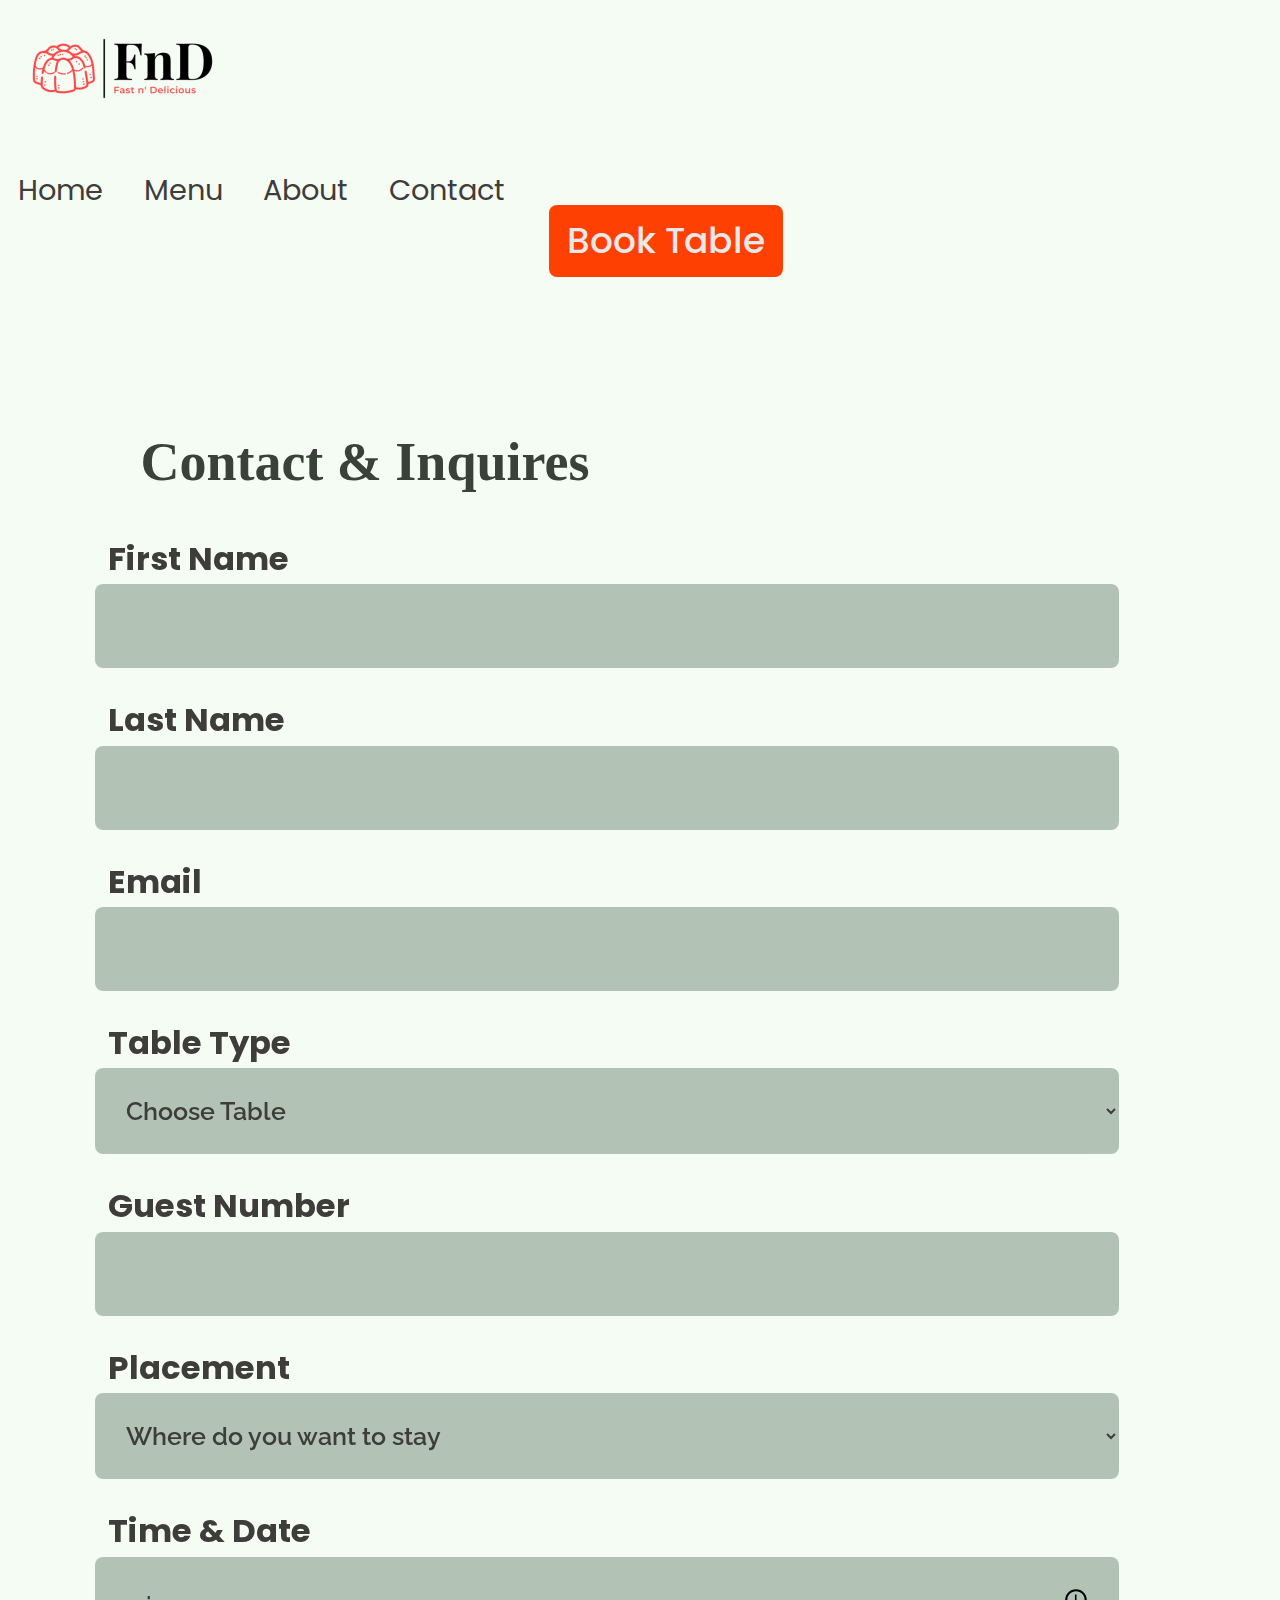
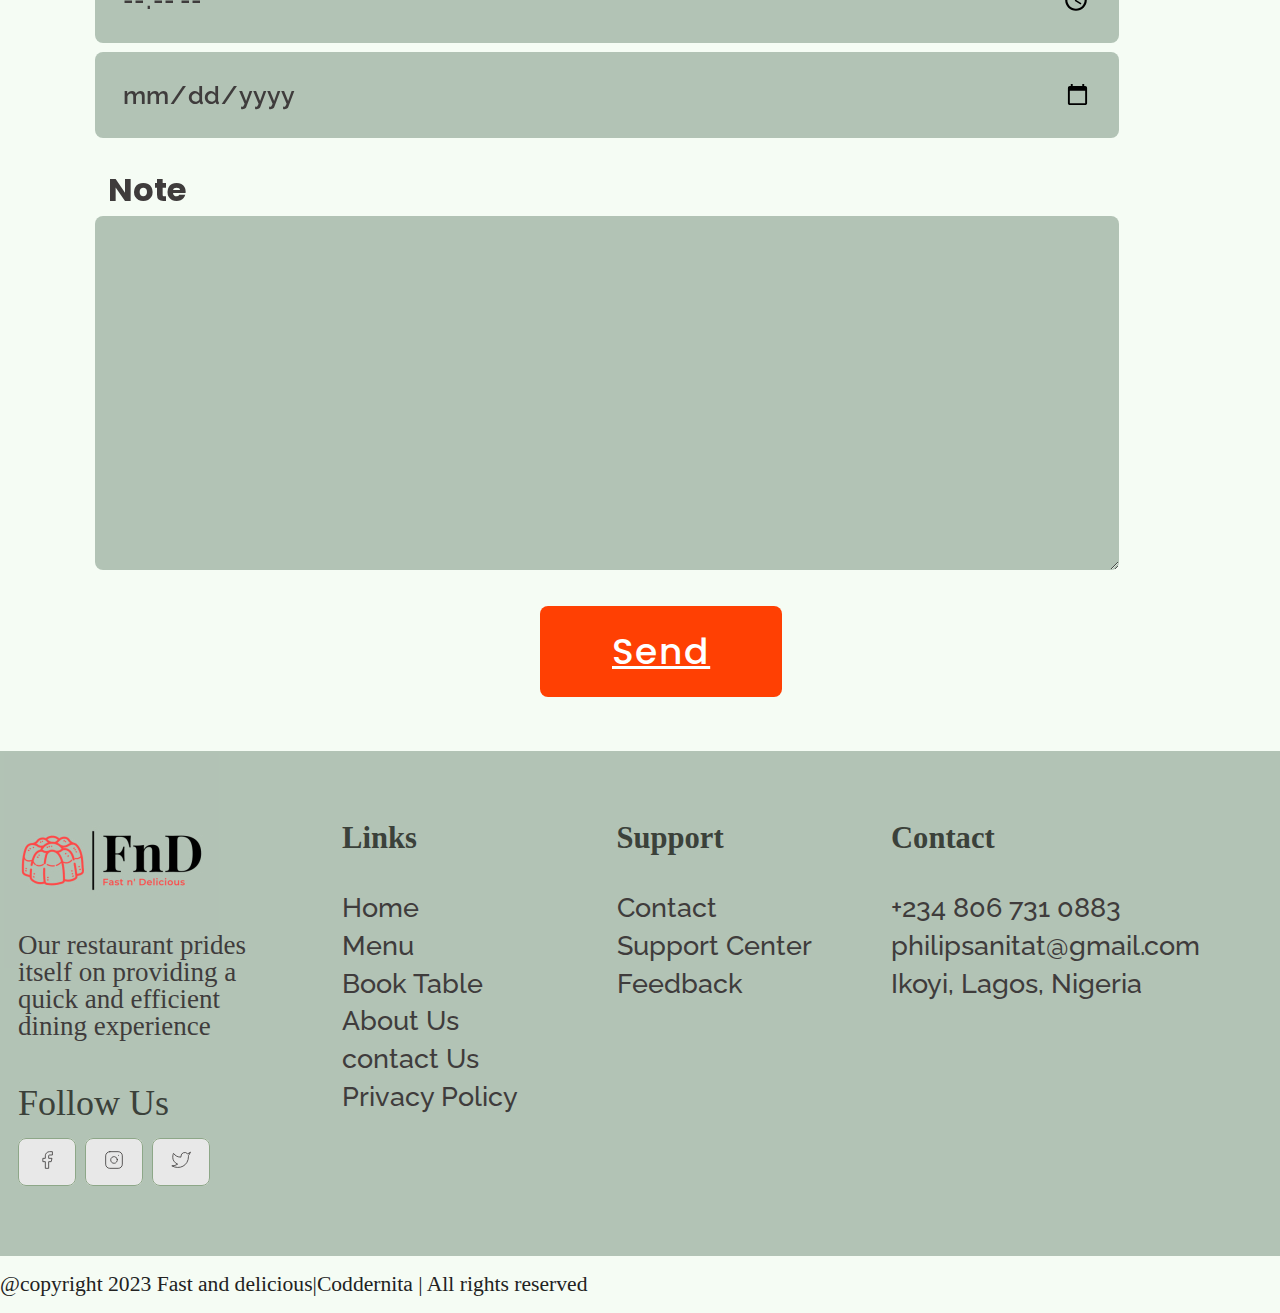
<file: booking.html>
<!DOCTYPE html>
<html lang="en">
  <head>
    <meta charset="UTF-8" />
    <meta http-equiv="X-UA-Compatible" content="IE=edge" />
    <meta name="viewport" content="width=device-width, initial-scale=1.0" />
    <title>Booking | FAst N' DElicious</title>
    <link rel="stylesheet" href="./reset.css" />
    <link rel="stylesheet" href="./globalstyle.css" />
    <link rel="stylesheet" href="./components.css" />
    <!-- aos library css -->
    <link rel="stylesheet" href="https://unpkg.com/aos@next/dist/aos.css" />
  </head>
  <body>
    <!-- Nav Section-->
    <div class="nav">
      <div class="container">
        <div class="nav__wrapper">
          <a href="./index.html" class="logo"
            ><img src="images/main-logo.jpg" alt="Fnd" id="logo"
          /></a>
          <nav>
            <div class="nav__icon">
              <svg
                xmlns="http://www.w3.org/2000/svg"
                width="24"
                height="24"
                viewBox="0 0 24 24"
                fill="none"
                stroke="currentColor"
                stroke-width="2"
                stroke-linecap="round"
                stroke-linejoin="round"
                class="feather feather-menu"
              >
                <line x1="3" y1="12" x2="21" y2="12" />
                <line x1="3" y1="6" x2="21" y2="6" />
                <line x1="3" y1="18" x2="21" y2="18" />
              </svg>
            </div>
            <div class="nav__bgOverlay"></div>
            <ul class="nav__list">
              <div class="nav__close">
                <svg
                  xmlns="http://www.w3.org/2000/svg"
                  width="24"
                  height="24"
                  viewBox="0 0 24 24"
                  fill="none"
                  stroke="currentColor"
                  stroke-width="2"
                  stroke-linecap="round"
                  stroke-linejoin="round"
                  class="feather feather-x"
                >
                  <line x1="18" y1="6" x2="6" y2="18" />
                  <line x1="6" y1="6" x2="18" y2="18" />
                </svg>
              </div>
              <div class="nav__list__wrapper">
                <li><a class="nav__link" href="./index.html">Home</a></li>
                <li><a class="nav__link" href="./menu.html">Menu</a></li>
                <li><a class="nav__link" href="./about.html">About</a></li>
                <li><a class="nav__link" href="./contact.html">Contact</a></li>
                <li>
                  <a href="./booking.html" class="btn primary-btn"
                    >Book Table</a
                  >
                </li>
              </div>
            </ul>
          </nav>
        </div>
      </div>
    </div>
    <!-- End Nav Section-->
    <!--Contact Form Section-->
    <section id="form" data-aos="fade-up">
      <div class="container">
        <h3 class="form__title">Contact & Inquires</h3>
        <div class="form__wrapper">
          <form>
            <div class="form__group">
              <label for="firstName">First Name</label>
              <input type="text" id="firstName" name="first_name" required />
            </div>
            <div class="form__group">
              <label for="lastName">Last Name</label>
              <input type="text" id="lastName" name="last_name" required />
            </div>
            <div class="form__group">
              <label for="email">Email</label>
              <input type="email" id="email" name="email" required />
            </div>
            <div class="form__group form__group__full">
              <label for="tableType">Table Type</label>
              <select name="table-type" id="tableType" required>
                <option selected disabled>Choose Table</option>
                <option value="2 person">2 Person</option>
                <option value="4 person">4 Person</option>
                <option value="booth">Booth</option>
                <option value="vip">Family Dinning</option>
              </select>
            </div>
            <div class="form__group form__group__full">
              <label for="guessNumber">Guest Number</label>
              <input
                type="number"
                id="guessNumber"
                name="guess_number"
                min="1"
                max="15"
                required
              />
            </div>
            <div class="form__group form__group__full">
              <label for="placement">Placement</label>
                <select name="placement" id="placement" required>
                <option selected disabled>Where do you want to stay</option>
                <option value="Indoor">Indoor</option>
                <option value="outdoor">Outdoor</option>
                <option value="rooftop">Rooftop</option>  
            </div>
            <div class="form__group form__group__full">
              <input type="date" id="date" name="date" required />
            </div>
            <div class="form__group form__group__full">
              <label for="time">Time & Date</label>
              <input type="time" id="time" name="time" required />
              <input type="Date" id="time" name="time" required />
            </div>
            <div class="form__group">
              <label for="note" class="note">Note</label>
              <textarea
                name="note"
                id="note"
                cols="30"
                rows="10"
                required
              ></textarea>
            </div>
            <button type="submit" class="btn primary-btn"> <a href="complete.html"> Send</a></button>
          </form>
        </div>
      </div>
    </section>
    <!--End Contact Form Section-->
    <!--Footer-->
    <footer>
      <div class="container">
        <div class="footer__wrapper">
          <div class="footer__coll">
            <div class="footer__logo">
              <img src="images/footer-logo.jpg" alt="Fnd" />
            </div>
            <p class="footer__desc">
              Our restaurant prides itself on providing a quick and efficient
              dining experience
            </p>
            <div class="footer__socials">
              <h4 class="footer__socials__title">Follow Us</h4>
              <ol class="footer__socials__list">
                <li>
                  <a href="#">
                    <svg
                      xmlns="http://www.w3.org/2000/svg"
                      width="24"
                      height="24"
                      viewBox="0 0 24 24"
                      fill="none"
                      stroke="currentColor"
                      stroke-width="1"
                      stroke-linecap="round"
                      stroke-linejoin="round"
                      class="feather feather-facebook"
                    >
                      <path
                        d="M18 2h-3a5 5 0 0 0-5 5v3H7v4h3v8h4v-8h3l1-4h-4V7a1 1 0 0 1 1-1h3z"
                      />
                    </svg>
                  </a>
                </li>
                <li>
                  <a href="#">
                    <svg
                      xmlns="http://www.w3.org/2000/svg"
                      width="24"
                      height="24"
                      viewBox="0 0 24 24"
                      fill="none"
                      stroke="currentColor"
                      stroke-width="1"
                      stroke-linecap="round"
                      stroke-linejoin="round"
                      class="feather feather-instagram"
                    >
                      <rect x="2" y="2" width="20" height="20" rx="5" ry="5" />
                      <path
                        d="M16 11.37A4 4 0 1 1 12.63 8 4 4 0 0 1 16 11.37z"
                      />
                      <line x1="17.5" y1="6.5" x2="17.51" y2="6.5" />
                    </svg>
                  </a>
                </li>
                <li>
                  <a href="#">
                    <svg
                      xmlns="http://www.w3.org/2000/svg"
                      width="24"
                      height="24"
                      viewBox="0 0 24 24"
                      fill="none"
                      stroke="currentColor"
                      stroke-width="1"
                      stroke-linecap="round"
                      stroke-linejoin="round"
                      class="feather feather-twitter"
                    >
                      <path
                        d="M23 3a10.9 10.9 0 0 1-3.14 1.53 4.48 4.48 0 0 0-7.86 3v1A10.66 10.66 0 0 1 3 4s-4 9 5 13a11.64 11.64 0 0 1-7 2c9 5 20 0 20-11.5a4.5 4.5 0 0 0-.08-.83A7.72 7.72 0 0 0 23 3z"
                      />
                    </svg>
                  </a>
                </li>
              </ol>
            </div>
          </div>
          <div class="footer__col2">
            <h3 class="footer__text__title">Links</h3>
            <ol class="footer__text">
              <li>
                <a href="/index.html">Home</a>
              </li>
              <li>
                <a href="./menu.html">Menu</a>
              </li>
              <li>
                <a href="./booking.html">Book Table</a>
              </li>
              <li>
                <a href="./about.html">About Us</a>
              </li>
              <li>
                <a href="./contact.html">contact Us</a>
              </li>
              <li>
                <a href="#">Privacy Policy</a>
              </li>
            </ol>
          </div>
          <div class="footer__col3">
            <h3 class="footer__text__title">Support</h3>
            <ol class="footer__text">
              <li>
                <a href="#">Contact</a>
              </li>
              <li>
                <a href="#">Support Center</a>
              </li>
              <li>
                <a href="#">Feedback</a>
              </li>
            </ol>
          </div>
          <div class="footer__col4">
            <h3 class="footer__text__title">Contact</h3>
            <ol class="footer__text">
              <li>
                <a href="#">+234 806 731 0883</a>
              </li>
              <li>
                <a href="#">philipsanitat@gmail.com</a>
              </li>
              <li>
                <a href="#">Ikoyi, Lagos, Nigeria</a>
              </li>
            </ol>
          </div>
        </div>
      </div>
    </footer>
    <div id="copyright">
      <div class="container">
        <p class="copyright__text">
          @copyright 2023 Fast and delicious|Coddernita | All rights reserved
        </p>
      </div>
    </div>

    <!-- aos script -->
    <script src="https://unpkg.com/aos@next/dist/aos.js"></script>
    <!-- custom script -->
    <script src="./main.js"></script>
  </body>
</html>
</file>
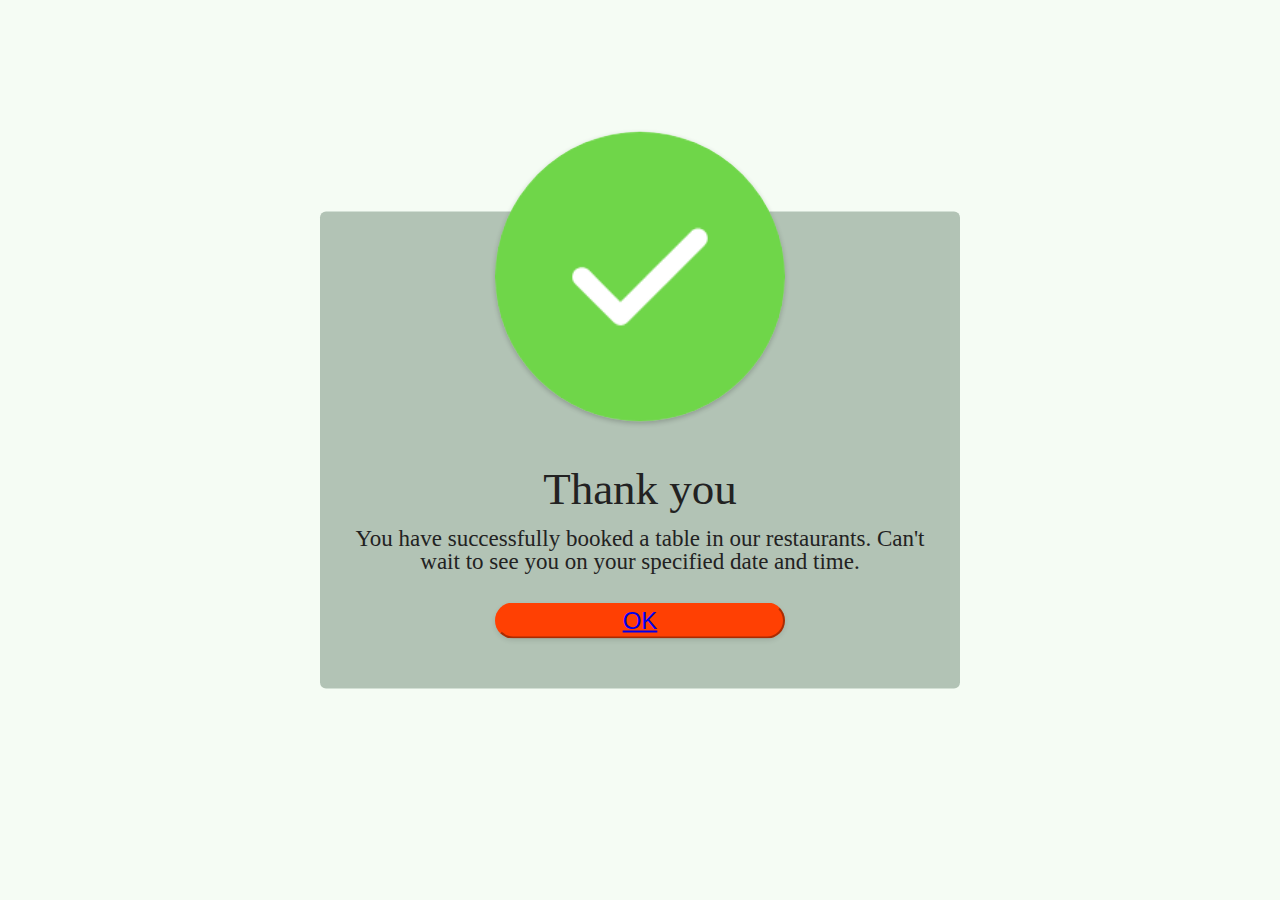
<file: complete.html>
<!DOCTYPE html>
<html lang="en">
  <head>
    <meta charset="UTF-8" />
    <meta http-equiv="X-UA-Compatible" content="IE=edge" />
    <meta name="viewport" content="width=device-width, initial-scale=1.0" />
    <title>Menu | FAst N' DElicious</title>
    <link rel="stylesheet" href="./reset.css" />
    <link rel="stylesheet" href="./globalstyle.css" />
    <link rel="stylesheet" href="./components.css" />
    <!-- aos library css -->
    <link rel="stylesheet" href="https://unpkg.com/aos@next/dist/aos.css" />
  </head>
  <body>
    <div class="popup" id="popup">
      <img src="images/tick.png" alt="tick" />
      <h2>Thank you</h2>
      <p>
        You have successfully booked a table in our restaurants. Can't wait to
        see you on your specified date and time.
      </p>
      <button type="button"><a href="./index.html"> OK</a></button>
    </div>

    <!-- aos script -->
    <script src="https://unpkg.com/aos@next/dist/aos.js"></script>
    <!-- custom script -->
    <script src="./main.js"></script>
  </body>
</html>
</file>
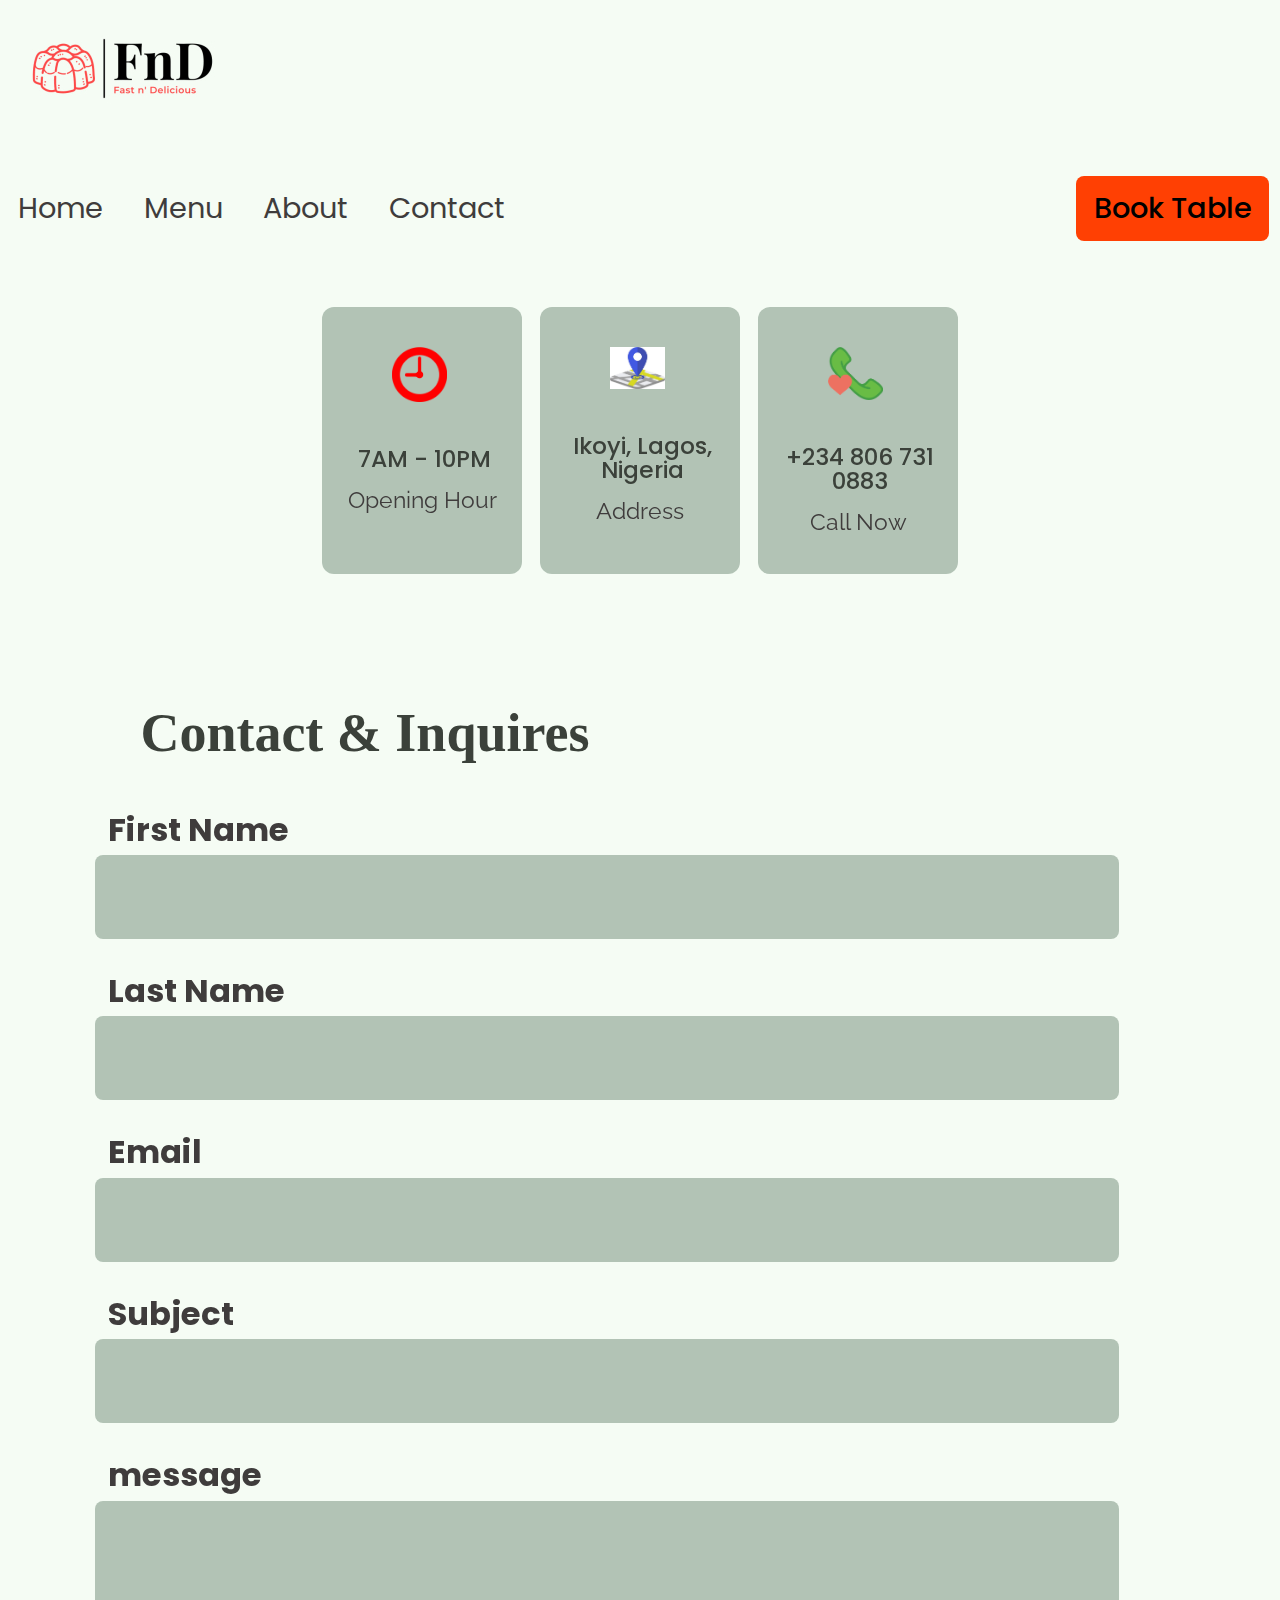
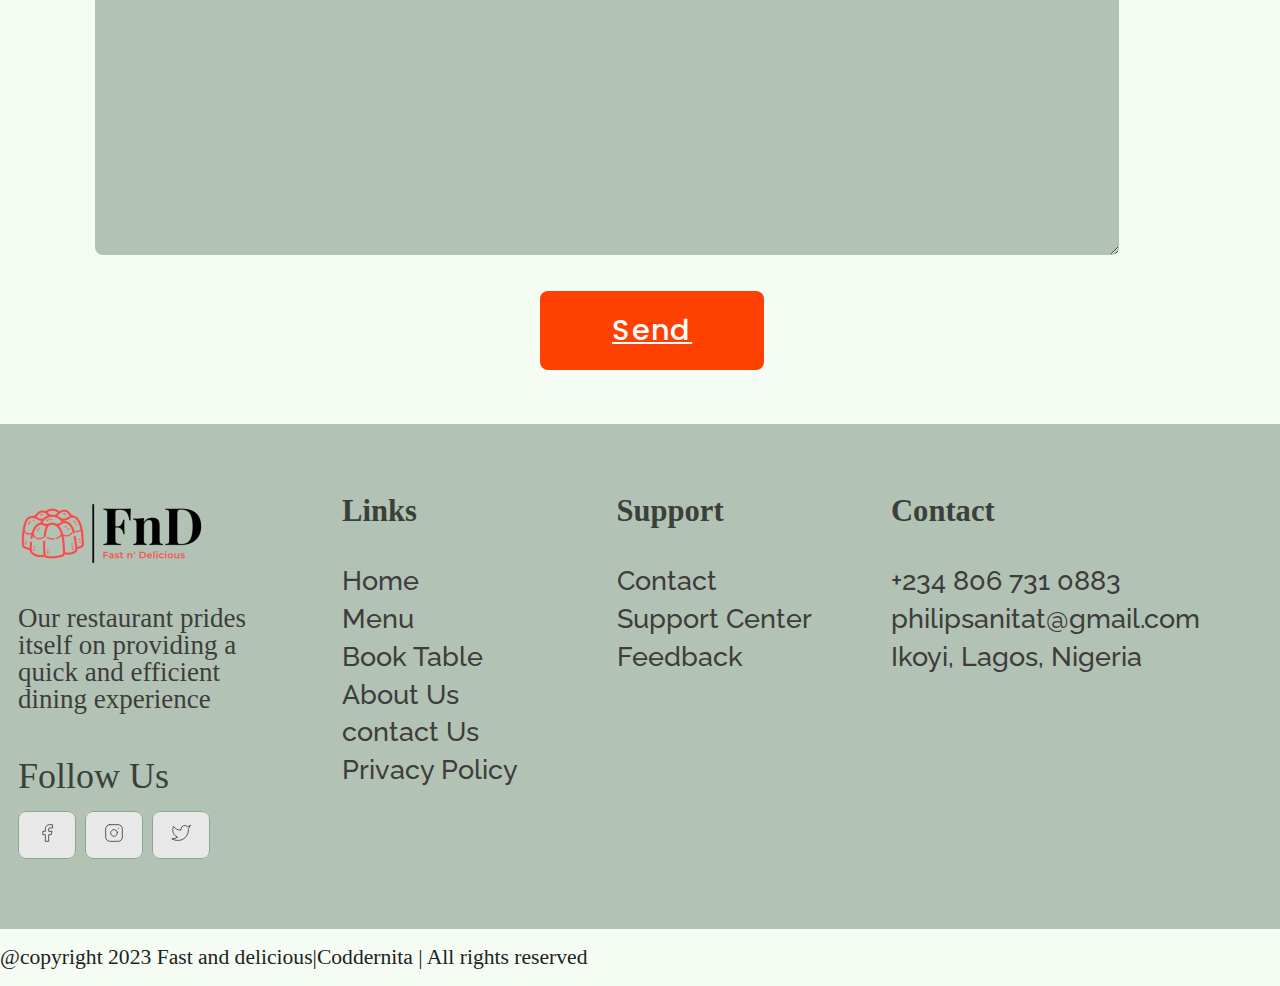
<file: contact.html>
<!DOCTYPE html>
<html lang="en">
  <head>
    <meta charset="UTF-8" />
    <meta http-equiv="X-UA-Compatible" content="IE=edge" />
    <meta name="viewport" content="width=device-width, initial-scale=1.0" />
    <title>Contact | FAst N' DElicious</title>
    <link rel="stylesheet" href="./reset.css" />
    <link rel="stylesheet" href="./globalstyle.css" />
    <link rel="stylesheet" href="./components.css" />
    <link rel="stylesheet" href="./contact.css" />
    <!-- aos library css -->
    <link rel="stylesheet" href="https://unpkg.com/aos@next/dist/aos.css" />
  </head>
  <body>
    <!-- Nav Section-->
    <div class="nav">
      <div class="container">
        <div class="nav__wrapper">
          <a href="./index.html" class="logo"
            ><img src="images/main-logo.jpg" alt="Fnd" id="logo"
          /></a>
          <nav>
            <div class="nav__icon">
              <svg
                xmlns="http://www.w3.org/2000/svg"
                width="24"
                height="24"
                viewBox="0 0 24 24"
                fill="none"
                stroke="currentColor"
                stroke-width="2"
                stroke-linecap="round"
                stroke-linejoin="round"
                class="feather feather-menu"
              >
                <line x1="3" y1="12" x2="21" y2="12" />
                <line x1="3" y1="6" x2="21" y2="6" />
                <line x1="3" y1="18" x2="21" y2="18" />
              </svg>
            </div>
            <div class="nav__bgOverlay"></div>
            <ul class="nav__list">
              <div class="nav__close">
                <svg
                  xmlns="http://www.w3.org/2000/svg"
                  width="24"
                  height="24"
                  viewBox="0 0 24 24"
                  fill="none"
                  stroke="currentColor"
                  stroke-width="2"
                  stroke-linecap="round"
                  stroke-linejoin="round"
                  class="feather feather-x"
                >
                  <line x1="18" y1="6" x2="6" y2="18" />
                  <line x1="6" y1="6" x2="18" y2="18" />
                </svg>
              </div>
              <div class="nav__list__wrapper">
                <li><a class="nav__link" href="./index.html">Home</a></li>
                <li><a class="nav__link" href="./menu.html">Menu</a></li>
                <li><a class="nav__link" href="./about.html">About</a></li>
                <li><a class="nav__link" href="./contact.html">Contact</a></li>
                <li>
                  <a href="./booking.html" class="btn primary-btn"
                    >Book Table</a
                  >
                </li>
              </div>
            </ul>
          </nav>
        </div>
      </div>
    </div>
    <!-- End Nav Section-->
    <!--Store Info-->
    <section id="storeinfo">
      <div class="container">
        <div class="storeinfo__wrapper" data-aos="fade-top">
          <div class="storeinfo__item">
            <div class="storeinfo__icon">
              <img
                src="./images/clock.png"
                alt="clock icon"
                class="store__img"
              />
            </div>
            <h3 class="storeinfo__title">7AM - 10PM</h3>
            <p class="storeinfo__text">Opening Hour</p>
          </div>
          <div class="storeinfo__item">
            <div class="storeinfo__icon">
              <img
                src="./images/location.jpg"
                alt="location icon"
                class="store__img"
              />
            </div>
            <h3 class="storeinfo__title">Ikoyi, Lagos, Nigeria</h3>
            <p class="storeinfo__text">Address</p>
          </div>
          <div class="storeinfo__item">
            <div class="storeinfo__icon">
              <img
                src="./images/phone-icon.png"
                alt="phone icon"
                class="store__img"
              />
            </div>
            <h3 class="storeinfo__title">+234 806 731 0883</h3>
            <p class="storeinfo__text">Call Now</p>
          </div>
        </div>
      </div>
    </section>
    <!--End Store Info-->
    <!--Contact Form Section-->
    <section id="form" data-aos="fade-left">
      <div class="container">
        <h3 class="form__title">Contact & Inquires</h3>
        <div class="form__wrapper">
          <form>
            <div class="form__group">
              <label for="firstName">First Name</label>
              <input type="text" id="firstName" name="first_name" required />
            </div>
            <div class="form__group">
              <label for="lastName">Last Name</label>
              <input type="text" id="lastName" name="last_name" required />
            </div>
            <div class="form__group">
              <label for="email">Email</label>
              <input type="email" id="email" name="email" required />
            </div>
            <div class="form__group form__group__full">
              <label for="subject">Subject</label>
              <input type="text" id="subject" name="subject" required />
            </div>
            <div class="form__group">
              <label for="message">message</label>
              <textarea
                name="message"
                id="message"
                cols="30"
                rows="10"
                required
              ></textarea>
            </div>
            <button type="submit" class="btn primary-btn">
              <a href="./contactSend.html">Send</a>
            </button>
          </form>
        </div>
      </div>
    </section>
    <!--End Contact Form Section-->
    <!--Footer-->
    <footer>
      <div class="container">
        <div class="footer__wrapper">
          <div class="footer__coll">
            <div class="footer__logo">
              <img src="images/footer-logo.jpg" alt="Fnd" />
            </div>
            <p class="footer__desc">
              Our restaurant prides itself on providing a quick and efficient
              dining experience
            </p>
            <div class="footer__socials">
              <h4 class="footer__socials__title">Follow Us</h4>
              <ol class="footer__socials__list">
                <li>
                  <a href="#">
                    <svg
                      xmlns="http://www.w3.org/2000/svg"
                      width="24"
                      height="24"
                      viewBox="0 0 24 24"
                      fill="none"
                      stroke="currentColor"
                      stroke-width="1"
                      stroke-linecap="round"
                      stroke-linejoin="round"
                      class="feather feather-facebook"
                    >
                      <path
                        d="M18 2h-3a5 5 0 0 0-5 5v3H7v4h3v8h4v-8h3l1-4h-4V7a1 1 0 0 1 1-1h3z"
                      />
                    </svg>
                  </a>
                </li>
                <li>
                  <a href="#">
                    <svg
                      xmlns="http://www.w3.org/2000/svg"
                      width="24"
                      height="24"
                      viewBox="0 0 24 24"
                      fill="none"
                      stroke="currentColor"
                      stroke-width="1"
                      stroke-linecap="round"
                      stroke-linejoin="round"
                      class="feather feather-instagram"
                    >
                      <rect x="2" y="2" width="20" height="20" rx="5" ry="5" />
                      <path
                        d="M16 11.37A4 4 0 1 1 12.63 8 4 4 0 0 1 16 11.37z"
                      />
                      <line x1="17.5" y1="6.5" x2="17.51" y2="6.5" />
                    </svg>
                  </a>
                </li>
                <li>
                  <a href="#">
                    <svg
                      xmlns="http://www.w3.org/2000/svg"
                      width="24"
                      height="24"
                      viewBox="0 0 24 24"
                      fill="none"
                      stroke="currentColor"
                      stroke-width="1"
                      stroke-linecap="round"
                      stroke-linejoin="round"
                      class="feather feather-twitter"
                    >
                      <path
                        d="M23 3a10.9 10.9 0 0 1-3.14 1.53 4.48 4.48 0 0 0-7.86 3v1A10.66 10.66 0 0 1 3 4s-4 9 5 13a11.64 11.64 0 0 1-7 2c9 5 20 0 20-11.5a4.5 4.5 0 0 0-.08-.83A7.72 7.72 0 0 0 23 3z"
                      />
                    </svg>
                  </a>
                </li>
              </ol>
            </div>
          </div>
          <div class="footer__col2">
            <h3 class="footer__text__title">Links</h3>
            <ol class="footer__text">
              <li>
                <a href="/index.html">Home</a>
              </li>
              <li>
                <a href="./menu.html">Menu</a>
              </li>
              <li>
                <a href="./booking.html">Book Table</a>
              </li>
              <li>
                <a href="./about.html">About Us</a>
              </li>
              <li>
                <a href="./contact.html">contact Us</a>
              </li>
              <li>
                <a href="#">Privacy Policy</a>
              </li>
            </ol>
          </div>
          <div class="footer__col3">
            <h3 class="footer__text__title">Support</h3>
            <ol class="footer__text">
              <li>
                <a href="#">Contact</a>
              </li>
              <li>
                <a href="#">Support Center</a>
              </li>
              <li>
                <a href="#">Feedback</a>
              </li>
            </ol>
          </div>
          <div class="footer__col4">
            <h3 class="footer__text__title">Contact</h3>
            <ol class="footer__text">
              <li>
                <a href="#">+234 806 731 0883</a>
              </li>
              <li>
                <a href="#">philipsanitat@gmail.com</a>
              </li>
              <li>
                <a href="#">Ikoyi, Lagos, Nigeria</a>
              </li>
            </ol>
          </div>
        </div>
      </div>
    </footer>
    <div id="copyright">
      <div class="container">
        <p class="copyright__text">
          @copyright 2023 Fast and delicious|Coddernita | All rights reserved
        </p>
      </div>
    </div>

    <!-- aos script -->
    <script src="https://unpkg.com/aos@next/dist/aos.js"></script>
    <!-- custom script -->
    <script src="./main.js"></script>
  </body>
</html>
</file>
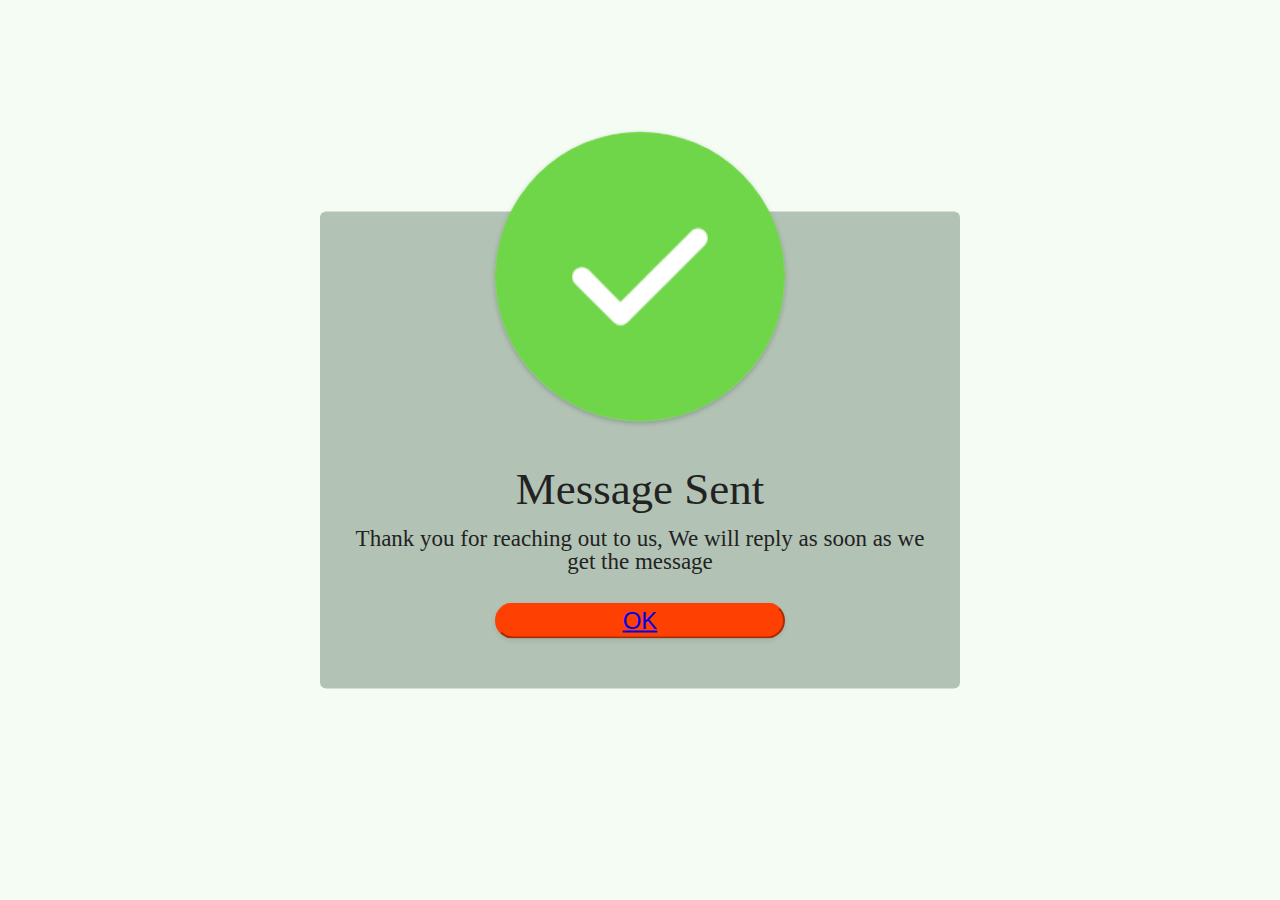
<file: contactSend.html>
<!DOCTYPE html>
<html lang="en">
  <head>
    <meta charset="UTF-8" />
    <meta http-equiv="X-UA-Compatible" content="IE=edge" />
    <meta name="viewport" content="width=device-width, initial-scale=1.0" />
    <title>Menu | FAst N' DElicious</title>
    <link rel="stylesheet" href="./reset.css" />
    <link rel="stylesheet" href="./globalstyle.css" />
    <link rel="stylesheet" href="./components.css" />
    <!-- aos library css -->
    <link rel="stylesheet" href="https://unpkg.com/aos@next/dist/aos.css" />
  </head>
  <body>
    <div class="popup" id="popup">
      <img src="images/tick.png" alt="tick" />
      <h2>Message Sent</h2>
      <p>
        Thank you for reaching out to us, We will reply as soon as we get the
        message
      </p>
      <button type="button"><a href="./contact.html"> OK</a></button>
    </div>

    <!-- aos script -->
    <script src="https://unpkg.com/aos@next/dist/aos.js"></script>
    <!-- custom script -->
    <script src="./main.js"></script>
  </body>
</html>
</file>
<file: globalstyle.css>
@import url('https://fonts.googleapis.com/css2?family=Poppins:wght@500;600&family=Raleway:wght@400;500;600&display=swap');

html {
    font-size: 18px;
    overflow-x: hidden;
}

:root {
    --green-1: #26643b;
    --green-2: #8da788;
    --lightGreen-1: #b2c3b5;
    --lightGreen-2: #f5fcf4;
    --black-1: #3b413a;
    --black-2: #3f3c3c;
    --black-3: #5b6359;
    --white-1: #e8e8e8;
}

body {
    background-color: var(--lightGreen-2);
    overflow-x: hidden;
}

section {
    padding: 10px 0;
}

.btn a {
    color: white;
}

@media only screen and (max-width:768px) {

    .container {
        max-width: 1200px;
        width: 90%;
        margin: 0 auto;
    }

    img {
        width: 100%;
        height: 100%;
        object-fit: contain;
    }

    h1,
    h2,
    h3,
    h4 {
        font-family: Poppins, sans-serif;
    }

    p {
        font-family: Raleway, sans-serif;
        font-weight: 400;
        line-height: 1.4em;
        font-size: 1.8rem;
    }

    a {
        text-decoration: none;
    }
}
</file>
<file: components.css>
/* Nav Styles */
.nav {
    padding: 2rem 0;
}

.nav__icon,
.nav__close,
.nav__bgOverlay {
    display: none;
}

.nav__wrapper {
    justify-content: space-between;
}


.nav__list li {
    display: inline-block;
    margin: 0 0.5rem;
}

.nav__list .nav__link {
    font-size: 1.6rem;
    font-family: Poppins;
    color: var(--black-2);
    padding: 0.5rem;
    text-decoration: none;
}

.nav__list li:hover .nav__link {
    color: var(--green-1);
}

@media only screen and (min-width:1440px) {
    .nav {
        padding: 2rem;
    }

    .nav__list li {
        margin: 0 1.5rem;

    }

    .nav__wrapper {
        justify-content: space-between;
        display: flex;
    }
}

@media only screen and (min-width:2300px) {
    #logo {
        width: 156%;
    }

    .nav__list .nav__link {
        font-size: 2.5rem;
        font-family: Poppins;
        color: var(--black-2);
        padding: 0.5rem;
        text-decoration: none;
    }

}


@media only screen and (max-width: 768px) {
    .nav {
        position: relative;
        /* overflow-x: scroll; */
    }

    .nav__wrapper {
        display: flex;
    }

    .nav__icon {
        display: block;
    }

    .nav__icon svg,
    .nav__close svg {
        pointer-events: none;
        height: 30px;
        width: 30px;
    }

    .nav__close {
        display: block;
        position: absolute;
        color: var(--black-1);
        right: 1rem;
        top: 1rem;
        cursor: pointer;
    }

    .nav__list {
        z-index: 1000;
        position: absolute;
        left: 100%;
        top: 0;
        height: 100vh;
        width: 80%;
        background: var(--lightGreen-1);
        display: flex;
        align-items: center;
        justify-content: flex-end;
        padding-right: 2rem;
        transform: translate(0%);
        overflow: hidden;
        transition: 0.3s ease-in transform;
    }

    .nav__list.show {
        transform: translate(-100%);
    }

    #logo {
        margin-top: -50px;
        margin-left: -25px;
    }

    .nav__list li {
        display: block;
        text-align: right;
        margin-bottom: 2rem;
    }

    .nav__list a {
        font-size: 1.6rem;
    }

    .nav__bgOverlay {
        position: absolute;
        left: 0;
        top: 0;
        z-index: 1000;
        height: 100vh;
        width: 100%;
        background: rgba(18, 24, 14, 0.808);
        display: none;
    }

    .nav__bgOverlay.active {
        display: block;
    }
}

/* End Nav Styles */
/* Global Button Styles */
.btn {
    color: var(--green-1);
    font-family: Poppins;
    font-weight: 500;
    border-radius: 8px;
    text-decoration: none;
    font-size: 1rem;
    padding: 1.2rem 2rem;
    margin-left: -3px;
}

.primary-btn {
    color: var(--white-1);
    background: #ff4003;
}

.btn a {
    color: white;
}

@media only screen and (min-width: 768px) {
    .btn {
        padding: 1rem 1rem 1rem 1rem;
        font-size: 2rem;
        display: inline-block;
    }

    .book__btn {
        margin-top: -75px;
    }

    .primary-btn {
        background: #ff4003;
        margin-left: 30rem;
    }

    #logo {
        margin-top: -75px;
        margin-left: 15px;
    }
}

@media only screen and (min-width:1440px) {
    .btn {

        font-family: Poppins;
        font-weight: 500;
        border-radius: 8px;
        text-decoration: none;
        font-size: 1.5rem;
        padding: 1.2rem 2rem;
        margin-left: 3px;
    }

    .primary-btn {
        color: var(--white-1);
        background: #ff4003;
    }

    #btns {
        width: 500px;
    }
}

/* End Global Button Styles */



/* Footer Styles */
footer {
    background: var(--lightGreen-1);
    padding-top: 5rem;
    padding-bottom: 2rem;
}

.footer__wrapper {
    display: flex;
    flex-direction: column;
    gap: 3rem;
}

.footer__logo {
    width: 150px;
    margin-bottom: -2rem;
    margin-top: -85px;
}

.footer__desc {
    font-size: 1.4rem;
    color: var(--black-2);
    line-height: 1.5rem;
    margin-bottom: 2rem;
}

.footer__socials__title {
    font-size: 1.8rem;
    color: var(--black-1);
    margin-bottom: 1rem;
}

.footer__socials li {
    display: inline-block;
    margin-right: 0.5rem;
}

.footer__socials a {
    padding: 0.9rem 1rem 0.5rem 1rem;
    background-color: var(--white-1);
    border: 1px solid var(--green-2);
    border-radius: 8px;
}

.footer__socials svg {
    width: 20px;
    color: var(--black-2);
}

.footer__text__title {
    font-size: 1.8rem;
    margin-bottom: 1rem;
    color: var(--black-1);
    font-weight: 600;
}

.footer__text a {
    font-size: 1.2rem;
    margin-bottom: 0.5rem;
    color: var(--black-2);
    font-family: Raleway;
    font-weight: 500;
    line-height: 1.4em;
}

@media only screen and (min-width: 768px) {
    footer {
        padding-top: 4rem;
        padding-bottom: 4.5rem;
        padding-left: 75px;
        padding-right: 80px;
    }

    .footer__wrapper {
        flex-direction: row;
    }

    .footer__col1 {
        flex: 4;
    }

    .footer__col2,
    .footer__col3,
    .footer__col4 {
        flex: 2;
    }

    .footer__logo {
        margin-top: -70px;
        margin-left: -71px;
        width: 56%;
    }

    .footer__img {
        width: 256%;

    }

    .footer__desc {
        max-width: 600px;
        font-size: 1.1rem;
        margin-bottom: 2.5rem;
        margin-left: -57px;
        width: 150px
    }

    .footer__socials__title {
        font-size: 1.6rem;
        margin-bottom: 1.5rem;
        margin-left: -57px;
    }

    .footer__socials__list {
        display: flex;
        margin-left: -57px;
    }

    .footer__text__title {
        font-size: 1.6rem;
        margin-bottom: 2rem;
    }

    .footer__text a {
        font-size: 1rem;
        text-decoration: none;
        margin-bottom: 1rem;
    }
}

@media only screen and (min-width: 1024px) {
    .footer__text a {
        font-size: 1.5rem;
    }

    .footer__text__title {
        font-size: 1.7rem;
    }

    .footer__socials__title {
        font-size: 2rem;
    }

    .footer__desc {
        font-size: 1.5rem;
        width: 270px;
    }
}

@media only screen and (min-width: 1440px) {
    .footer__text a {
        font-size: 1.8rem;
    }

    .footer__text__title {
        font-size: 1.8rem;
    }

    .footer__socials__title {
        font-size: 2rem;
    }

    .footer__desc {
        font-size: 1.6rem;
        width: 270px;
    }
}

#copyright {
    padding: 1rem 0;
}

.copyright__text {
    font-size: 1.4rem;
    text-align: center;
}

@media only screen and (min-width: 768px) {
    .copyright__text {
        font-size: 1.2rem;
        text-align: left;
    }
}

/* End Footer Styles */
/* Storeinfo Styles */
.storeinfo__wrapper {
    display: flex;
    justify-content: center;
    flex-wrap: wrap;
    gap: 1rem;
    margin-top: 40px;

}

.storeinfo__item {
    background-color: var(--lightGreen-1);
    padding: 20px 30px;
    text-align: center;
    text-align: center;
    border-radius: 12px;
    width: 150px;
}

.storeinfo__icon {
    width: 30px;
    margin: 0 auto;
    margin-bottom: 1.5rem;
}

.store__img {
    width: 55px;
    margin-left: -7px;
}

.storeinfo__title {
    font-size: 1rem;
    width: 110px;
    margin-left: -10px;
    font-family: Poppins;
    font-weight: 500;
    margin-bottom: 0.5rem;
    color: var(--black-1);
}

.storeinfo__text {
    font-size: 1.2rem;
    font-family: Raleway;
    color: var(--black-2);
}

@media only screen and (min-width: 768px) {
    .storeinfo__wrapper {
        gap: 2rem;
        margin-top: 100px;
    }

    .storeinfo__item {
        min-width: 200px;
        padding: 40px 0;
    }

    .storeinfo__icon {
        width: 47px;
        margin-bottom: 2.5rem;
    }

    .store__img {
        width: 55px;
    }

    .storeinfo__title {
        font-size: 1.3rem;
        width: 200px;
        margin-left: 2px;
        margin-bottom: 1rem;
    }

    .storeinfo__text {
        font-size: 1.3rem;
    }
}

@media only screen and (min-width: 2300px) {
    .storeinfo__wrapper {
        gap: 4rem;
        padding: 95px;
    }

    .storeinfo__item {
        min-width: 300px;
        padding: 50px 0;
        min-height: 400px;
    }

    .storeinfo__icon {
        width: 47px;
        margin-bottom: 2.5rem;
    }

    .store__img {
        width: 100px;
        margin-left: -25px;
    }

    .storeinfo__title {
        font-size: 2rem;
        width: 300px;
        margin-left: 2px;
        margin-bottom: 1rem;
    }

    .storeinfo__text {
        font-size: 2.7rem;
    }
}

/* End Storeinfo Styles */
/* DishGrid Styles */
.dishGrid__title {
    font-size: 1.8rem;
    margin-bottom: 2rem;
    font-weight: 600;
    color: var(--black-1);
}

.dishGrid__wrapper {
    display: grid;
    grid-template-columns: repeat(auto-fit, minmax(140px, 1fr));
    gap: 1rem;
}

.dishGrid__item {
    display: flex;
    flex-direction: column;
    background-color: var(--lightGreen-1);
    padding: 0.5rem;
    gap: 0.5rem;
    border-radius: 8px;
}

.dishGrid__item__img {
    flex: 4;
}

.dishGrid__intro {
    flex: 5;
}

.dishGrid__item__img img {
    object-fit: cover;
    border-radius: 9px;
}

.dishGrid__item__title {
    font-size: 1.2rem;
    line-height: 1.149em;
    font-weight: 200;
    color: var(--black-1);
    margin-bottom: 0.5rem;
}

.dishGrid__item__price {
    font-size: 1.6rem;
    color: #ff4003;
    font-weight: 900;
    margin-bottom: 0.2rem;
}

.dishGrid__item__stars {
    width: 120px;
}

@media only screen and (min-width: 769px) {
    .dishGrid__title {
        font-size: 3rem;
        margin-left: 60px;
    }

    .dishGrid__wrapper {
        grid-template-columns: repeat(auto-fit, minmax(450px, 1fr));
        gap: 3rem;
    }

    .dishGrid__item {
        flex-direction: row;
        padding: 1.5rem;
        border-radius: 12px;
        gap: 1rem;
    }

    .dishGrid__item__title {
        font-size: 3rem;
        width: 300px;
        margin-top: 5px;
        margin-bottom: 1rem;
    }

    .dishGrid__item__price {
        font-size: 2.5rem;
        margin-bottom: 1rem;
    }

    .dishGrid__item__img img {
        object-fit: cover;
        border-radius: 9px;
        width: 90%;
    }

    .star {
        width: 210px;
    }
}

@media only screen and (min-width: 1024px) {
    .dishGrid__title {
        font-size: 3rem;
        margin-left: 60px;
    }

    .dishGrid__wrapper {
        grid-template-columns: repeat(auto-fit, minmax(450px, 1fr));
        gap: 3rem;
    }

    .dishGrid__item {
        flex-direction: row;
        padding: 1.5rem;
        border-radius: 12px;
        gap: 1rem;
    }

    .dishGrid__item__title {
        font-size: 1.6rem;
        width: 200px;
        margin-top: 5px;
        margin-bottom: 1rem;
    }

    .dishGrid__item__price {
        font-size: 1.8rem;
        margin-bottom: 1rem;
    }

    .dishGrid__item__img img {
        object-fit: cover;
        border-radius: 9px;
        width: 105%;
    }

    .star {
        width: 150px;
    }
}

@media only screen and (min-width: 1170px) {
    .dishGrid__title {
        font-size: 3rem;
        margin-left: 60px;
    }

    .dishGrid__wrapper {
        grid-template-columns: repeat(auto-fit, minmax(450px, 1fr));
        gap: 3rem;
    }

    .dishGrid__item {
        flex-direction: row;
        padding: 1.5rem;
        border-radius: 12px;
        gap: 1rem;
    }

    .dishGrid__item__title {
        font-size: 1.8rem;
        width: 200px;
        margin-top: 5px;
        margin-bottom: 1rem;
    }

    .dishGrid__item__price {
        font-size: 1.8rem;
        margin-bottom: 1rem;
    }

    .dishGrid__item__img img {
        object-fit: cover;
        border-radius: 9px;

    }

    .star {
        width: 180px;
    }
}

@media only screen and (min-width: 1400px) {
    .dishGrid__title {
        font-size: 4rem;
        margin-left: 60px;
    }

    .dishGrid__wrapper {
        grid-template-columns: repeat(auto-fit, minmax(450px, 1fr));
        gap: 3rem;
    }

    .dishGrid__item {
        flex-direction: row;
        padding: 1.5rem;
        border-radius: 12px;
        gap: 1rem;
    }

    .dishGrid__item__title {
        font-size: 2.1rem;
        width: 254px;
        margin-top: 45px;
        margin-bottom: 1rem;
    }

    .dishGrid__item__price {
        font-size: 2rem;
        margin-bottom: 1rem;
    }

    .dishGrid__item__img img {
        object-fit: cover;
        border-radius: 9px;
        width: 100%;
    }

    .star {
        width: 200px;
    }
}

@media only screen and (min-width:1458px) {
    .dishGrid__item__img img {
        object-fit: cover;
        border-radius: 9px;
        width: 180%;
    }

    .dishGrid__item__title {
        font-size: 1.6rem;
        width: 234px;
        margin-top: 5px;
        margin-bottom: 1rem;
        padding-left: 7rem;
    }

    .dishGrid__item__price {
        font-size: 1rem;
        margin-bottom: 1rem;
        padding-left: 7rem;

    }

    .star {
        width: 240px;
        padding-left: 7rem;

    }
}

@media only screen and (min-width: 1540px) {
    .dishGrid__title {
        font-size: 4rem;
        margin-left: 60px;
    }

    .dishGrid__wrapper {
        grid-template-columns: repeat(auto-fit, minmax(450px, 1fr));
        gap: 8rem;
    }

    .dishGrid__item {
        flex-direction: row;
        padding: 1rem 3rem;
        border-radius: 12px;
        gap: 1rem;
    }

    .dishGrid__item__title {
        font-size: 2rem;
        width: 344px;
        margin-top: 5px;
        margin-bottom: 1rem;
        margin-left: -10px;
    }

    .dishGrid__item__price {
        font-size: 2rem;
        margin-bottom: 1rem;
    }

    .dishGrid__item__img img {
        object-fit: cover;
        border-radius: 9px;
        width: 140%;
    }

    .star {
        width: 350px;
    }
}

@media only screen and (min-width: 1667px) and (max-width:2236px) {
    .dishGrid__wrapper {
        grid-template-columns: repeat(auto-fit, minmax(450px, 1fr));
        gap: 8.9rem;
    }
}

@media only screen and (min-width: 1670px) {
    .dishGrid__wrapper {
        grid-template-columns: repeat(auto-fit, minmax(450px, 1fr));
        gap: 9.2rem;
    }

}

/* End DishGrid Styles */
/* Form Styles */
#form {
    padding: 0;
}

.form__title {
    font-size: 1.8rem;
    font-weight: 600;
    color: var(--black-1);
    margin-top: 50px;
}

.form__wrapper {
    padding: 3rem 0;
}

.form__wrapper form {
    display: grid;
    grid-template-columns: 1fr;
    gap: 2rem;
}

.form__group label {
    font-size: 1.6rem;
    font-family: Poppins;
    color: var(--black-2);
    font-weight: 500;
}

.form__group input,
.form__group textarea,
.form__group select {
    width: 100%;
    border: none;
    background-color: var(--lightGreen-1);
    font-size: 1.4rem;
    font-family: Raleway;
    font-weight: 600;
    padding: 1.5rem;
    border-radius: 8px;
    margin-top: 0.5rem;
    color: var(--black-2);
}

.form__group textarea {
    resize: vertical;
}

.form__wrapper button[type='submit'] {
    width: max-content;
    border: none;
    padding: 1rem 4rem;
    font-weight: 500;
    letter-spacing: 0.1rem;
}

#date {
    display: none;
}

@media only screen and (min-width:768px) {
    .form__title {
        padding: 4rem 4rem 0 7.8rem;
        font-size: 3rem;
    }

    .form__group input,
    .form__group select {
        width: 80%;
        margin-left: 95px;
    }

    .form__group label {
        font-size: 1.8rem;
        font-weight: 700;
        padding: 2rem 2rem 0 6rem;
    }

    .form__group textarea {
        resize: vertical;
        width: 80%;
        margin-left: 95px;
    }
}

@media only screen and (min-width:760px) and (max-width:770px) {
    .form__title {
        padding: 4rem 4rem 0 2rem;
        font-size: 2.5rem;
    }

    .form__group input,
    .form__group select,
    .form__group textarea {
        width: 80%;
        margin-left: 40px;
    }

    .form__group input,
    .form__group select {
        height: 85px;
    }

    .form__group textarea {
        height: 150px;
    }

    .form__group label {
        font-size: 1.5rem;
        padding: 2rem 2rem 0.2rem 2.5rem;
    }

    .btn {
        margin-left: 40px;
    }
}

/* End Form Styles */
/* Complete Styles */
.complete {
    height: 100vh;
    width: 100%;
    display: flex;
    text-align: center;
    justify-content: center;
}

.popup {
    background-color: var(--lightGreen-1);
    border-radius: 6px;
    position: absolute;
    top: 50%;
    left: 50%;
    transform: translate(-50%, -50%);
    text-align: center;
    padding: 50px 30px;
    transition: transform 0.4s, top 0.4s;
}

.open-popup {
    visibility: visible;
    top: 50%;
    transform: translate(-50%, -50%) scale(1);
}

.popup img {
    width: 50%;
    border-radius: 50%;
    margin-top: -130px;
    box-shadow: 0 2px 5px rgba(0, 0, 0, 0.2);

}

.popup h2 {
    font-size: 45px;
    font-weight: 500;
    padding-top: 45px;
}

.popup p {
    padding-top: 15px;
    font-size: 23px;
}

.popup button {
    margin-top: 30px;
    width: 50%;
    height: 30px;
    background-color: #ff4003;
    border-color: #ff4003;
    border-radius: 35px;
    height: 4vh;
    cursor: pointer;
    box-shadow: 0 2px 5px rgba(0, 0, 0, 0.1);
    font-size: 24px;

}

/* End Complete Styles */
</file>
<file: home.css>
/* Hero Section Style */
.hero__wrapper {
    display: flex;
    align-items: center;
    justify-self: center;
    gap: 5rem;
    flex-direction: column-reverse;
}

.hero__left__wrapper {
    max-width: 360px;
}

.hero__imgwrapper {
    max-width: 400px;
    width: 80%;
    margin: -80px auto;
}

.hero__heading {
    font-family: Poppins;
    font-weight: 600;
    line-height: 1.4rem;
    text-align: center;
    font-size: 1.4rem;
    margin-bottom: 1.5rem;
    color: var(--black-1);
}

.hero__info {
    text-align: center;
    font-size: 1.2rem;
    width: 250px;
    margin-bottom: 2rem;
    margin-left: 40px;
    color: var(--black-2);
}

.button__wrapper {
    text-align: center;
}

.btns {
    color: var(--black-2);
    font-family: Poppins;
    font-weight: 500;
    border-radius: 8px;
    font-size: 1rem;
    text-decoration: none;
    padding: 0.5rem 0.5rem 0.6rem 0.5rem;
    margin: 0 0rem 6rem -6rem;
}

.hero__btn {
    margin: -1rem 0 2rem 8rem;
    width: 185px;
}


@media only screen and (min-width:768px) {
    .hero__wrapper {
        flex-direction: row;
        gap: 0;
        margin-top: -50px;
    }

    .hero__left {
        flex: 3;
    }

    .hero__right {
        flex: 4;
    }

    .hero__heading {
        font-size: 2rem;
        width: 600px;
        text-align: left;
        margin: 2rem 0 2rem 2rem;
    }

    .hero__info {
        margin-bottom: 4rem;
        text-align: left;
        font-size: 1.3rem;
        font-weight: 500;
        line-height: 1.7rem;
        width: 350px;
        margin: 0 0 3rem 2rem;
    }

    .button__wrapper {
        text-align: left;
    }

    .hero__imgwrapper {
        max-width: none;
        margin-left: 40%;
        margin-top: -10%;
    }

    .btns {
        font-size: 1.5rem;
        padding: 0.7rem 1.3rem 0.7rem 1.1rem;
        margin: 0 0 2rem 2rem;
    }


    .hero__btn {
        margin: -2.7rem 0 2rem 15rem;
        width: 240px;
        font-weight: 900;
    }

    .btn:hover {
        color: #ff4003;
    }

    .hero__img {
        width: 90%;
        margin-left: -110px;
        margin-top: -94px;
    }
}

@media only screen and (min-width:1440px) {
    .hero__heading {
        font-size: 3.5rem;
        margin: -0.8rem 0 3rem 3.5rem;
    }

    .hero__info {
        margin-bottom: 4rem;
        font-size: 1.3rem;
        font-weight: 500;
        line-height: 1.9rem;
        width: 490px;
        margin: 0 0 3.5rem 3.5rem;
    }

    .button__wrapper {
        text-align: left;
    }

    .btns {
        font-size: 1.4rem;
        padding: 0.7rem 1.3rem 0.7rem 1.1rem;
        margin: 0 0 2rem 3.5rem;
    }


    .hero__btn {
        margin: -2.7rem 0 2rem 15.9rem;
        width: 185px;
    }

    .btn:hover {
        color: #ff4003;
    }

    .hero__img {
        width: 105%;
        margin-left: -265px;
        margin-top: 25px;
    }
}

@media only screen and (min-width:1590px) {
    .hero__heading {
        font-size: 3.5rem;
        margin: -0.8rem 0 3rem 3.5rem;
    }

    .hero__info {
        margin-bottom: 4rem;
        font-size: 1.3rem;
        font-weight: 500;
        line-height: 1.9rem;
        width: 490px;
        margin: 0 0 3.5rem 3.5rem;
    }

    .button__wrapper {
        text-align: left;
    }

    .btns {
        font-size: 1.4rem;
        padding: 0.7rem 1.3rem 0.7rem 1.1rem;
        margin: 0 0 2rem 3.5rem;
    }

    .hero__img {
        width: 90%;
        margin-left: -265px;
    }
}

@media only screen and (min-width:2300px) {
    .hero__heading {
        font-size: 6rem;
        width: 940px;
        margin: 8rem 0 3rem 3.5rem;
    }

    .hero__info {
        margin-bottom: 4rem;
        font-size: 2rem;
        font-weight: 500;
        line-height: 2.5rem;
        width: 700px;
        margin: 0 0 3.5rem 3.5rem;
    }

    .button__wrapper {
        text-align: left;
    }

    .btns {
        font-size: 2.11rem;
        padding: 0.7rem 1.3rem 0.7rem 1.1rem;
        margin: 0 0 2rem 3.5rem;
    }

    .hero__img {
        width: 90%;
        margin-left: -265px;
        margin-top: 50px;
    }
}


/* Our Special Style */
#ourSpecials {
    padding-top: 6rem;
}

.ourSpecials__wrapper {
    display: flex;
    flex-direction: column;
    gap: 2rem;
    margin: 0 0 0 -9px;
}

.ourSpecials__left {
    display: flex;
    gap: 0.5rem;
}

.ourSpecials__item {
    background-color: var(--lightGreen-1);
    padding: 1.2rem;
    padding-top: 5rem;
    border-radius: 12px;
    width: 50%;
    margin: 0 auto;
}

.ourSpecials__item__img {
    margin-top: calc(-70% - 1.5rem);
    margin-bottom: 2rem;
    border-radius: 12px;
    height: 150px;
    overflow: hidden;
}

.ourSpecials__item__img img {
    object-fit: cover;
}

.ourSpecials__item__title {
    font-size: 1.3rem;
    width: 150px;
    color: var(--black-1);
    font-weight: 600;
    margin-left: -12px;
    margin-bottom: 0.5rem;
}

.ourSpecials__item__price {
    color: #ff4003;
    font-size: 1.5rem;
    font-weight: 900;
    margin-left: -12px;
    margin-bottom: 0.7rem;
}

.ourSpecials__item__stars {
    height: 1.5rem;
    width: cover;
    margin-bottom: 1rem;
    margin-left: -12px;
}

.ourSpecials__item__text {
    font-size: 0.9rem;
    width: 135px;
    margin-left: -12px;
    color: var(--black-2);
    font-weight: 500;
}

.ourSpecials__title {
    font-size: 1.8rem;
    margin-bottom: 1rem;
    color: var(--black-1);
}

.ourSpecials__text {
    font-size: 1.2rem;
    color: var(--black-2);
    margin-bottom: 1.5rem;
}

@media only screen and (min-width:425px) {
    .ourSpecials__item__text {
        font-size: 0.9rem;
        width: 180px;
        margin-left: -12px;
        color: var(--black-2);
        font-weight: 500;
    }
}

@media only screen and (min-width:375px) {
    .ourSpecials__item__text {
        font-size: 0.9rem;
        width: 160px;
        margin-left: -12px;
        color: var(--black-2);
        font-weight: 500;
    }
}

@media only screen and (min-width:546px) {
    .ourSpecials__title {
        font-size: 3.0rem;
        margin-top: -85px;
        margin-left: 18px;
    }

    .ourSpecials__item {
        margin-top: 168px;
    }

    .btn {
        font-size: 1.6rem;
        margin-left: 80px;
    }

    .ourSpecials__text {
        font-size: 1.3rem;
        width: 480px;
        padding-left: 18px;
        margin-bottom: 1.9rem;
    }

    .ourSpecials__item__text {
        font-size: 1.3rem;
        width: 220px;
        line-height: 37px;
    }

    #ourSpecials .container {
        max-width: 700px;
    }

    .ourSpecials__wrapper {
        flex-direction: column-reverse;
        margin-left: 4px;
    }

    .btn {
        font-size: 1.1rem;
        margin-left: 20px;
    }
}

@media only screen and (min-width: 768px) {
    #ourSpecials {
        padding-top: 0rem;
        padding-left: 1rem;
    }

    #ourSpecials .container {
        max-width: 900px;
    }

    .ourSpecials__wrapper {
        flex-direction: column-reverse;
        margin-left: -44px;
    }

    .ourSpecials__right {
        flex: 2;
    }

    .ourSpecials__left {
        flex: 4;
        gap: 2rem;
    }

    .ourSpecials__item {
        padding: 1rem;
    }

    .ourSpecials__item__img {
        width: 300px;
        margin-left: 8px;
        margin-top: 4px;
        height: 300px;
    }

    .ourSpecials__item__title {
        font-size: 2rem;
        width: 274PX;
        line-height: 1.4em;
        margin-bottom: 1.5rem;
    }

    .ourSpecials__item__price {
        font-size: 1.9rem;
        margin-bottom: 1rem;
    }

    .ourSpecials__item__stars {
        margin-bottom: 2rem;
    }

    .ourSpecials__star__img {
        width: 200px;
    }

    .ourSpecials__item__text {
        font-size: 1.1rem;
        width: 330px;
        line-height: 37px;
    }

    .ourSpecials__title {
        font-size: 3.0rem;
        margin-bottom: 1.5rem;
        margin-top: 25px;
    }

    .ourSpecials__text {
        font-size: 1.5rem;
        margin-bottom: 1.5rem;
    }

    .btn {
        font-size: 1.2rem;
        margin-left: 40px;
    }
}

@media only screen and (min-width:780px) {
    .ourSpecials__title {
        font-size: 3.0rem;
        margin-top: 25px;
        margin-left: 78px;
    }

    .btn {
        font-size: 1.6rem;
        margin-left: 80px;
    }

    .ourSpecials__text {
        font-size: 1.5rem;
        width: 750px;
        padding-left: 78px;
        margin-bottom: 1.5rem;
    }

    .ourSpecials__item__text {
        font-size: 1.5rem;
        width: 340px;
        line-height: 37px;
    }

    #ourSpecials .container {
        max-width: 700px;
    }

    .ourSpecials__wrapper {
        flex-direction: column-reverse;
        margin-left: 4px;
    }
}



@media only screen and (min-width:1024px) {
    .ourSpecials__item__text {
        font-size: 1.5rem;
        width: 435px;
        margin-left: -12px;
        color: var(--black-2);
        font-weight: 500;
    }

    .ourSpecials__item__img {
        width: 400px;
        margin-left: 9px;
        margin-top: 4px;
        height: 300px;
    }

    .ourSpecials__wrapper {
        flex-direction: column-reverse;
        margin-left: 0px;
    }

    #ourSpecials {
        padding-top: 0rem;
        padding-left: 2.5rem;
    }

    #ourSpecials .container {
        max-width: 900px;
    }

}


@media only screen and (min-width:1440px) {
    #ourSpecials {
        padding-top: 2.5rem;
        padding-left: 3rem;
    }

    #ourSpecials .container {
        max-width: 1100px;
    }

    .ourSpecials__wrapper {
        flex-direction: row;
    }

    .ourSpecials__right {
        flex: 2;
    }

    .ourSpecials__left {
        flex: 4;
        gap: 2rem;
    }

    .ourSpecials__item {
        padding: 1rem;
    }

    .ourSpecials__item__img {
        width: 360px;
        height: 340px;
        margin-left: 6px;
    }


    .ourSpecials__item__title {
        font-size: 2.4rem;
        width: 331px;
        line-height: 1.4em;
        margin-bottom: 1.5rem;
    }

    .ourSpecials__item__price {
        font-size: 2rem;
        margin-bottom: 1rem;
    }

    .ourSpecials__item__stars {
        margin-bottom: 2rem;
    }

    .ourSpecials__star__img {
        width: 160px;
    }

    .ourSpecials__item__text {
        font-size: 1.5rem;
        line-height: 48px;
        width: 374px;
    }

    .ourSpecials__title {
        font-size: 2.8rem;
        margin-bottom: 2rem;
        margin-left: 25px;
        margin-top: 105px;
        width: 456px;
    }

    .ourSpecials__text {
        font-size: 1.44rem;
        line-height: 35px;
        width: 446px;
        margin-left: 5px;
        margin-bottom: 1.5rem;
    }

    .btn {
        margin-left: 25px;
    }
}

@media only screen and (min-width:1590px) {
    #ourSpecials {
        padding-top: 3rem;
        padding-left: 1.5rem;
    }

    #ourSpecials .container {
        max-width: 1450px;
    }

    .ourSpecials__wrapper {
        flex-direction: row;
    }

    .ourSpecials__right {
        flex: 2;
    }

    .ourSpecials__left {
        flex: 4;
        gap: 2rem;
    }

    .ourSpecials__item {
        padding: 1rem;
    }

    .ourSpecials__item__img {
        width: 470px;
        height: 340px;
    }


    .ourSpecials__item__title {
        font-size: 2.6rem;
        width: 481px;
        line-height: 1.4em;
        margin-left: 5px;
        margin-bottom: 1.5rem;
    }

    .ourSpecials__item__price {
        font-size: 3rem;
        margin-left: 5px;
        margin-bottom: 1rem;
    }

    .ourSpecials__item__stars {
        margin-bottom: 2rem;
        margin-left: 5px;
    }

    .ourSpecials__star__img {
        width: 290px;
    }

    .ourSpecials__item__text {
        font-size: 1.6rem;
        line-height: 40px;
        width: 444px;
        margin-left: 5px;
    }

    .ourSpecials__title {
        font-size: 3rem;
        margin-left: 25px;
        margin-top: 305px;
        width: 456px;
    }

    .ourSpecials__text {
        font-size: 1.6rem;
        width: 376px;
        margin-left: 25px;
    }

    .btn {
        margin-left: 25px;
        font-size: 1.8rem;
    }
}

@media only screen and (min-width:1800px) {
    #ourSpecials {
        padding-top: 3rem;
        padding-left: 3.5rem;
    }

    #ourSpecials .container {
        max-width: 950px;
    }

    .ourSpecials__wrapper {
        flex-direction: row;
    }

    .ourSpecials__right {
        flex: 2;
    }

    .ourSpecials__left {
        flex: 4;
        gap: 3rem;
    }

    .ourSpecials__item {
        padding: 2rem;
    }

    .ourSpecials__item__img {
        width: 490px;
        height: 360px;
    }

    .ourSpecials__title {
        font-size: 4rem;
        margin-left: 25px;
        margin-top: 165px;
        width: 456px;
    }

    .ourSpecials__text {
        font-size: 1.6rem;
        width: 566px;
        margin-left: -48px;
    }
}

@media only screen and (min-width:2300px) {
    #ourSpecials {
        padding-top: 3rem;
        padding-left: 1.5rem;
    }

    #ourSpecials .container {
        max-width: 1900px;
    }

    .ourSpecials__wrapper {
        flex-direction: row;
    }

    .ourSpecials__right {
        flex: 2;
    }

    .ourSpecials__left {
        flex: 4;
        gap: 5rem;
    }

    .ourSpecials__item {
        padding: 2rem;
    }

    .ourSpecials__item__img {
        width: 690px;
        height: 370px;
    }


    .ourSpecials__item__title {
        font-size: 3rem;
        width: 708px;
        line-height: 1.4em;
        margin-left: 5px;
        margin-bottom: 1.5rem;
    }

    .ourSpecials__item__price {
        font-size: 3.5rem;
        margin-left: 5px;
        margin-bottom: 1rem;
    }

    .ourSpecials__item__stars {
        margin-bottom: 3rem;
        margin-left: 5px;
    }

    .ourSpecials__star__img {
        width: 350px;
    }

    .ourSpecials__item__text {
        font-size: 1.8rem;
        line-height: 40px;
        width: 744px;
        margin-left: 5px;
    }

    .ourSpecials__title {
        font-size: 4rem;
        margin-left: 25px;
        margin-top: 265px;
        width: 456px;
    }

    .ourSpecials__text {
        font-size: 1.6rem;
        width: 506px;
        margin-left: -48px;
    }

    .btn {
        margin-left: 25px;
        font-size: 1.8rem;
    }
}


@media only screen and (max-width: 300px) {
    .ourSpecials__left {
        flex-wrap: wrap;
        gap: 10rem;
    }

    .ourSpecials__item {
        width: 100%;
    }
}

/* Discount Styles*/
.discount__wrapper {
    display: flex;
    flex-direction: column;
    padding: 1.5rem;
    margin-top: 30px;
    gap: 2rem;
    border-radius: 12px;
    background: var(--lightGreen-1) url(./images/girl.png) no-repeat bottom right / 200px;
}

.discount__images {
    width: 100%;
    margin-bottom: 2rem;
}

.discount__text {
    font-size: 1.5rem;
    font-weight: 900;
    margin-top: 19px;
    color: #ff4003;
    margin-bottom: 0.5rem;
}

.discount__title {
    font-size: 1.8rem;
    color: var(--black-1);
    font-weight: 600;
    margin-bottom: 0.5rem;
}

.discount__price {
    font-size: 1.5rem;
    font-weight: 600;
    display: flex;
    gap: 1rem;
    margin-bottom: 0.5rem;
}

.discount__oldPrice {
    color: var(--black-2);
    text-decoration: line-through;
}

.discount__newPrice {
    color: var(--green-1);
}

.discount__stars {
    width: max-content;
    height: 25px;
    margin-bottom: 1.8rem;
}

.btn {
    border-radius: 8px;
    font-size: 1.3rem;
    padding: 0.5rem 0.5rem;
    margin-left: -3px;
    color: var(--white-1);
    background: #ff4003;
}

@media only screen and (min-width:220px) {
    .btn {
        padding: 0.4rem 0.5rem;
        font-size: 1rem;
    }

    .discount__stars {
        height: 18px;
        margin-bottom: 1.2rem;

    }

    .discount__title {
        font-size: 1.3rem;
        margin-bottom: 0.5rem;
    }

    .discount__wrapper {
        background: var(--lightGreen-1) url(./images/girl.png) no-repeat bottom right / 140px;
    }
}

@media only screen and (min-width:470px) {
    .discount__wrapper {
        display: none;
    }
}

@media only screen and (max-width:220px) {
    .discount__wrapper {
        display: none;
    }
}

/* EventsInfo Styles*/
#eventsInfo {
    padding-top: 0;
}

.eventsInfo__wrapper {
    display: flex;
    flex-direction: column;
    margin-top: 26px;
}

.eventsInfo__item {
    display: flex;
    gap: 1rem;
    padding: 1rem;
    background: var(--lightGreen-1);
    margin-bottom: 1.5rem;
    border-radius: 12px;
}

.eventsInfo__item__img {
    border-radius: 12px;
    overflow: hidden;
    flex: 3;
}

.eventsInfo__item__info {
    flex: 4;
}

.eventsInfo__item__img img {
    object-fit: cover;
}

.eventsInfo__item__title {
    font-size: 1.4rem;
    margin-bottom: 1rem;
    color: var(--black-1);
}

.eventsInfo__item__text {
    font-size: 1.4rem;
    color: var(--black-2);
}

.eventsInfo__right {
    margin-top: 2rem;
}

.eventsInfo__title {
    font-size: 1.8rem;
    color: var(--black-1);
    margin-bottom: 1rem;
}

.eventsInfo__text {
    color: var(--black-2);
    font-size: 1.4rem;
    margin-bottom: 1rem;
}

@media only screen and (min-width: 760px) {
    .eventsInfo__wrapper {
        flex-direction: row;
        gap: 2rem;
    }

    .eventsInfo__left,
    .eventsInfo__right {
        flex: 1;
    }

    .eventsInfo__item {
        padding: 1rem;
        gap: 2rem;
        max-width: 500px;
        margin-bottom: 2rem;
    }

    .eventsInfo__item__title {
        font-size: 1.7rem;
    }

    .eventsInfo__item__text {
        font-size: 1rem;
    }

    .eventsInfo__title {
        font-size: 3.6rem;
    }

    .eventsInfo__text {
        max-width: 500px;
        font-size: 1rem;
        margin-bottom: 2rem;
    }

    .btn {
        padding: 0.9rem 0.9rem;
        font-size: 1.3rem;
    }
}

@media only screen and (min-width:830px) {
    .eventsInfo__item {
        max-height: 350px;
    }

    .eventsInfo__item__title {
        font-size: 2.3rem;
    }

    .eventsInfo__item__text {
        line-height: 2rem;
    }

    .eventsInfo__title {
        font-size: 3.2rem;
    }

    .eventsInfo__text {
        line-height: 2rem;
    }
}

@media only screen and (min-width:1330px) {
    .eventsInfo__item {
        max-width: 700px;
    }
}

@media only screen and (min-width:1630px) {
    .eventsInfo__item {
        max-width: 800px;
    }

    .eventsInfo__item__title {
        font-size: 2.7rem;
    }

    .eventsInfo__item__text {
        font-size: 1.4rem;
        line-height: 2.3rem;
    }

    .eventsInfo__title {
        font-size: 4rem;
    }

    .eventsInfo__text {
        font-size: 1.5rem;
    }
}

@media only screen and (min-width:2000px) and (max-width:2560px) {
    .eventsInfo__item {
        max-width: 1400px;
    }

    .eventsInfo__item__title {
        font-size: 3rem;
    }

    .eventsInfo__item__text {
        font-size: 1.8rem;
        line-height: 2.3rem;
    }

    .eventsInfo__title {
        font-size: 5rem;
    }

    .eventsInfo__text {
        font-size: 2.5rem;
        line-height: 3.3rem;
    }
}

/* End EventsInfo Styles*/
/* Why Us Section Styles*/
.whyUS__wrapper {
    align-items: center;
}

.whyUs__left {
    margin-top: 29px;
}

.whyUs__text {
    font-size: 1rem;
}

.whyUs__title {
    font-family: Poppins;
    font-size: 1.8rem;
    color: var(--black-1);
    font-weight: 500;
    margin-bottom: 1rem;
}

@media only screen and (min-width:769px) {
    .whyUs__left {
        margin-top: 29px;
        padding: 0 45px;
    }

    .whyUs__text {
        font-size: 1rem;
    }
}

/* End Why Us Section Styles*/

/* Testimonial Section */
.testimonial__wrapper {
    max-width: 400px;
    margin: 0 auto;
}

.testimonial__title {
    font-size: 1.8rem;
    margin-bottom: 3rem;
    text-align: center;
    color: var(--black-1);
}

.testimonial__items__wrapper {
    display: grid;
    grid-template-columns: 1fr;
    gap: 1rem;
}

.testimonial__item {
    padding: 1rem;
    display: flex;
    gap: 1rem;
    background-color: var(--lightGreen-1);
    border-radius: 12px;
}

.testimonial__item__info {
    flex: 4;
}

.testimonial__item__img {
    flex: 2;
    border-radius: 12px;
    overflow: hidden;
    width: 100%;
    height: 100%;
}

.testimonial__item__img img {
    object-fit: cover;
}

.testimonial__item__name {
    font-size: 1.4rem;
    font-family: poppins;
    margin-bottom: 1rem;
}

.testimonial__item__stars {
    max-height: 15px;
    width: 50%;
    margin-bottom: 1.5rem;
}

.testimonial__item__text {
    font-size: 1.4rem;
}

@media only screen and (min-width: 768px) {
    .testimonial__wrapper {
        max-width: 900px;
    }

    .testimonial__title {
        font-size: 3.2rem;
        margin-bottom: 5rem;
    }

    .testimonial__items__wrapper {
        grid-template-columns: 1fr 1fr;
        gap: 2rem;
    }

    .testimonial__item {
        padding: 2rem;
    }

    .testimonial__item__name {
        font-size: 1.8rem;
        margin-bottom: 1.5rem;
    }

    .testimonial__item__stars {
        margin-bottom: 2rem;
    }

    .testimonial__item__text {
        font-size: 1.1rem;
        line-height: 1.4em;
    }
}

@media only screen and (max-width: 350px) {
    .testimonial__item {
        flex-direction: column;
    }

    .testimonial__item__img,
    .testimonial__item__info {
        flex: auto;
    }
}

@media only screen and (min-width: 769px) {
    .testimonial__item__text {
        font-size: 1.6rem;
        line-height: 1.4em;
    }

    .testimonial__item {
        padding: 1rem;
    }

    .testimonial__item__stars {
        width: 10%;
        max-height: 15px;
    }
}

/* Ends Testimonial Section Styles*/
/* Newsletter Section */
.newsletter__wrapper {
    display: flex;
    flex-direction: column;
    background-color: var(--green-2);
    padding: 1.5rem;
    border-radius: 8px;
    gap: 2rem;
}

.newsletter__title {
    font-size: 1.6rem;
    color: var(--black-1);
    font-weight: 600;
    margin-bottom: 1.3rem;
}

.newsletter__text {
    font-size: 1.3rem;
    color: var(--black-2);
    font-weight: 500;
}

.newsletter__form form {
    position: relative;
    width: 100%;
    border-radius: 8px;
    overflow: hidden;
}

.newsletter__form label {
    width: 100%;
}

.newsletter__form input {
    width: 100%;
    font-size: 1.4rem;
    padding: 1.5rem 1rem;
    border: none;
}

.newsletter__form input::placeholder {
    color: rgb(168, 166, 166);
    font-size: 0.9rem;
}

.newsletter__form button[type='submit'] {
    background-color: #ff4003;
    color: var(--white-1);
    border: none;
    font-size: 1.3rem;
    padding: 0 2rem;
    height: 100%;
    /* width: 100%; */
    position: absolute;
    right: 0;
    top: 0;
}

@media only screen and (min-width: 768px) {
    .newsletter__wrapper {
        flex-direction: row;
        padding: 2rem;
        align-items: center;
        height: 217px;
    }

    .newsletter__info,
    .newsletter__form {
        flex: 1;
    }

    .newsletter__title {
        font-size: 1.6rem;
        margin-bottom: 2rem;
    }

    .newsletter__text {
        font-size: 1.3rem;
        max-width: 400px;
        margin-top: -1rem;
    }

    .newsletter__form {
        max-width: 450px;
        border-radius: 12px;
    }

    .newsletter__form input {
        font-size: 1.9rem;
        padding: 12px;
    }

    .newsletter__form button[type='submit'] {
        font-size: 1.8rem;
        padding: 0 1rem;
    }

    .newsletter__form input::placeholder {
        font-size: 1.1rem;
    }
}

@media only screen and (max-width: 363px) {
    .newsletter__form button[type='submit'] {
        font-size: 1rem;
        padding: 0 0.8rem;
    }

    .newsletter__form input::placeholder {
        font-size: 0.7rem;
        max-width: 100%;
    }
}

/* End Newsletter Section */
</file>
<file: about.css>
.ourStory__wrapper {
    display: flex;
    flex-direction: column;
    gap: 2rem;
}

.ourStory__title,
.ourGoals__title {
    font-size: 1.8rem;
    font-weight: 600;
    color: var(--black-1);
    margin-bottom: 1rem;
}

.ourStory__subtitle {
    font-size: 1.4rem;
    font-weight: 600;
    color: var(--black-1);
    margin-bottom: 2rem;
}

.ourStory__text {
    font-size: 1.4rem;
    line-height: 2rem;
    color: var(--black-2);
}

.ourGoals__text {
    font-size: 1.4rem;
    line-height: 2rem;

}

@media only screen and (min-width:760px)and (max-width:768px) {
    .ourStory__wrapper {
        display: flex;
        flex-direction: column;
        gap: 2rem;
    }

    .ourStore__img {
        align-items: center;
    }

    .ourStory__title,
    .ourGoals__title {
        font-size: 3.6rem;
    }
    .ourStory__text,
     .ourGoals__text {
        font-size: 1rem;
        line-height: 2.1rem;
    }
}

@media only screen and (min-width:769px) {
    .ourStory__wrapper {
        display: flex;
        flex-direction: column;
        gap: 2rem;
    }

    .ourStory__wrapper {
        flex-direction: row;
        gap: 3rem;
    }

    .ourStore__img,
    .ourStyle__info {
        flex: 1;
    }

    .ourGoals__title,
    .ourStory__title {
        font-size: 3.6rem;
    }

    .ourStory__text,
    .ourGoals__text {
        font-size: 1rem;
        max-width: 800px;
    }
}
</file>
<file: contact.css>
.storeinfo__wrapper {
    display: flex;
    justify-content: center;
    flex-wrap: wrap;
    gap: 1rem;
    margin-top: -40px;
}

@media only screen and (min-width:769px) and (max-width:1439px) {
    .btn {
        padding: 1rem 1rem 1rem 1rem;
        font-size: 2rem;
        display: inline-block;
        text-decoration:none;
        color:black;
    }

    .book_btn {
        margin-top: -85px;
        margin-left: 0.5rem;
        text-decoration:none;
    }

    .primary-btn {
        margin-left: 30rem;
        font-size: 1.6rem;
        text-decoration:none;
        
    }

    .storeinfo__wrapper {
        display: flex;
        justify-content: center;
        flex-wrap: wrap;
        gap: 1rem;
        margin-top: 20px;
    }
}
</file>
